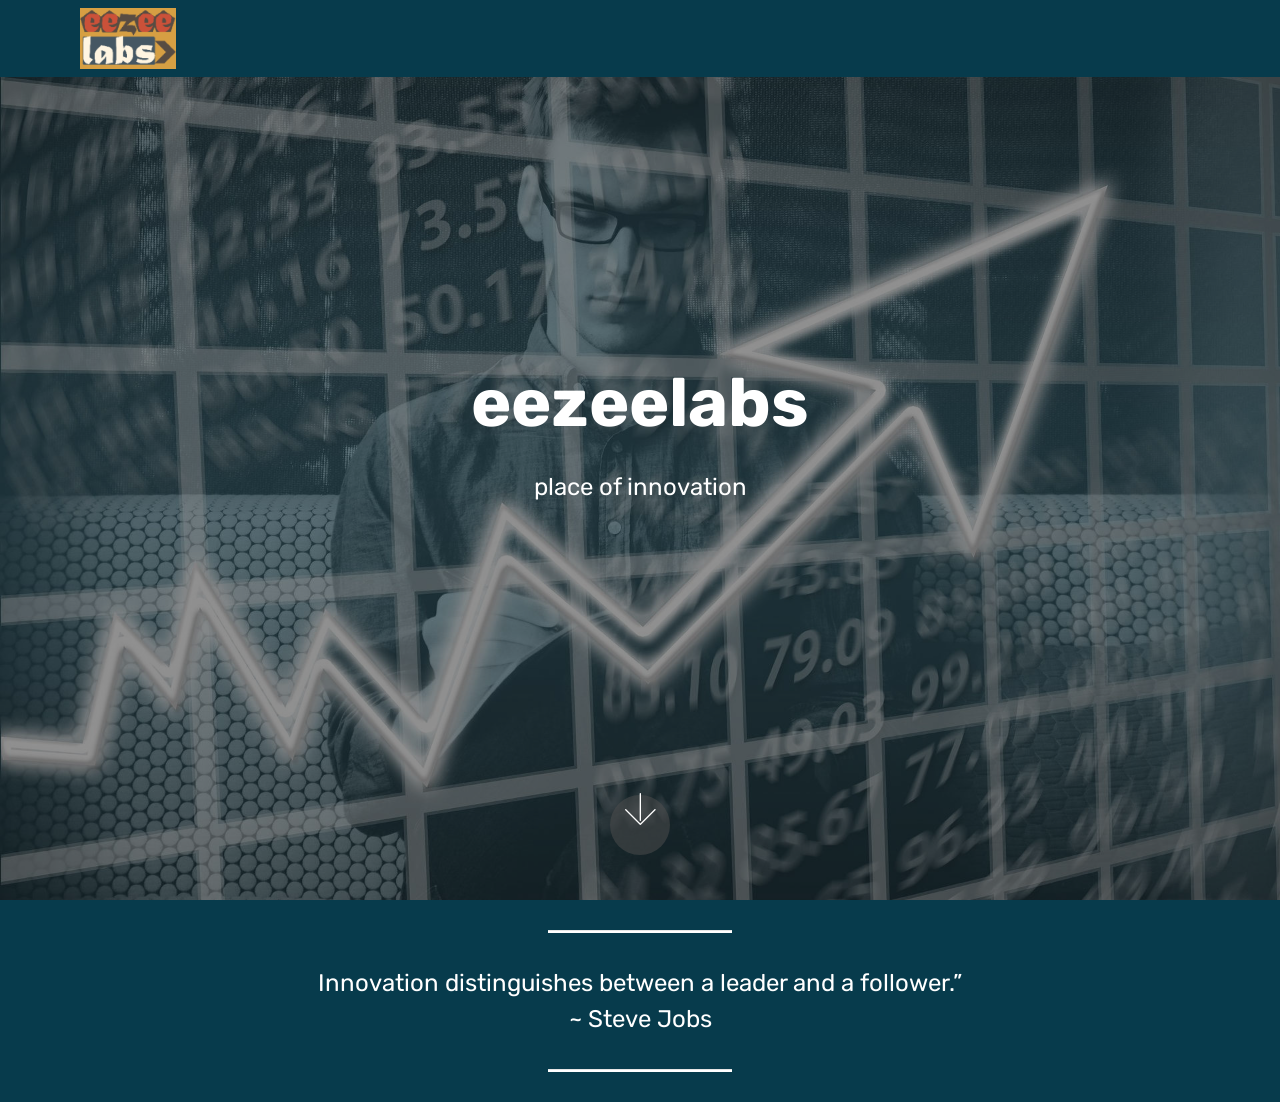
<file: index.html>
<!DOCTYPE html>
<html  >
<head>
  <!-- Site made with Mobirise Website Builder v6.1.12, https://mobirise.com -->
  <meta charset="UTF-8">
  <meta http-equiv="X-UA-Compatible" content="IE=edge">
  <meta name="generator" content="Mobirise v6.1.12, mobirise.com">
  <meta name="viewport" content="width=device-width, initial-scale=1, minimum-scale=1">
  <link rel="shortcut icon" href="assets/images/eezeelabs-square-v2-121x77.png" type="image/x-icon">
  <meta name="description" content="">
  
  
  <title>Home</title>
  <link rel="stylesheet" href="assets/web/assets/mobirise-icons/mobirise-icons.css">
  <link rel="stylesheet" href="assets/bootstrap/css/bootstrap.min.css">
  <link rel="stylesheet" href="assets/bootstrap/css/bootstrap-grid.min.css">
  <link rel="stylesheet" href="assets/bootstrap/css/bootstrap-reboot.min.css">
  <link rel="stylesheet" href="assets/tether/tether.min.css">
  <link rel="stylesheet" href="assets/dropdown/css/style.css">
  <link rel="stylesheet" href="assets/socicon/css/styles.css">
  <link rel="stylesheet" href="assets/theme/css/style.css">
  <link rel="preload" href="https://fonts.googleapis.com/css?family=Rubik:300,400,500,600,700,800,900,300i,400i,500i,600i,700i,800i,900i&display=swap" as="style" onload="this.onload=null;this.rel='stylesheet'">
  <noscript><link rel="stylesheet" href="https://fonts.googleapis.com/css?family=Rubik:300,400,500,600,700,800,900,300i,400i,500i,600i,700i,800i,900i&display=swap"></noscript>
  <link rel="preload" as="style" href="assets/mobirise/css/mbr-additional.css?v=PwOVlj"><link rel="stylesheet" href="assets/mobirise/css/mbr-additional.css?v=PwOVlj" type="text/css">

  
  
  
</head>
<body>
  
  <section class="menu cid-s3xLVtD0gV" once="menu" id="menu2-0">

    

    <nav class="navbar navbar-expand beta-menu navbar-dropdown align-items-center navbar-fixed-top navbar-toggleable-sm">
        <button class="navbar-toggler navbar-toggler-right" type="button" data-toggle="collapse" data-target="#navbarSupportedContent" aria-controls="navbarSupportedContent" aria-expanded="false" aria-label="Toggle navigation">
            <div class="hamburger">
                <span></span>
                <span></span>
                <span></span>
                <span></span>
            </div>
        </button>
        <div class="menu-logo">
            <div class="navbar-brand">
                <span class="navbar-logo">
                    
                        <img src="assets/images/eezeelabs-square-v2-121x77.png" alt="" title="" style="height: 3.8rem;">
                    
                </span>
                
            </div>
        </div>
        <div class="collapse navbar-collapse" id="navbarSupportedContent">
            
            
        </div>
    </nav>
</section>

<section class="header6 cid-s3xM21iIAA mbr-fullscreen mbr-parallax-background" id="header6-1">

    

    <div class="mbr-overlay" style="opacity: 0.5; background-color: rgb(35, 35, 35);">
    </div>

    <div class="container">
        <div class="row justify-content-md-center">
            <div class="mbr-white col-md-10">
                <h1 class="mbr-section-title align-center mbr-bold pb-3 mbr-fonts-style display-1">
                    eezeelabs</h1>
                <p class="mbr-text align-center pb-3 mbr-fonts-style display-5">place of innovation</p>
                
            </div>
        </div>
    </div>

    <div class="mbr-arrow hidden-sm-down" aria-hidden="true">
        <a href="#next">
            <i class="mbri-down mbr-iconfont"></i>
        </a>
    </div>
</section>

<section class="mbr-section article content10 cid-s3yyeljCwm" id="content10-2">
    
     

    <div class="container">
        <div class="inner-container" style="width: 66%;">
            <hr class="line" style="width: 25%;">
            <div class="section-text align-center mbr-white mbr-fonts-style display-5">Innovation distinguishes between a leader and a follower.” <br>~ Steve Jobs</div>
            <hr class="line" style="width: 25%;">
        </div>
    </div>
  
</body>
</html>
</file>
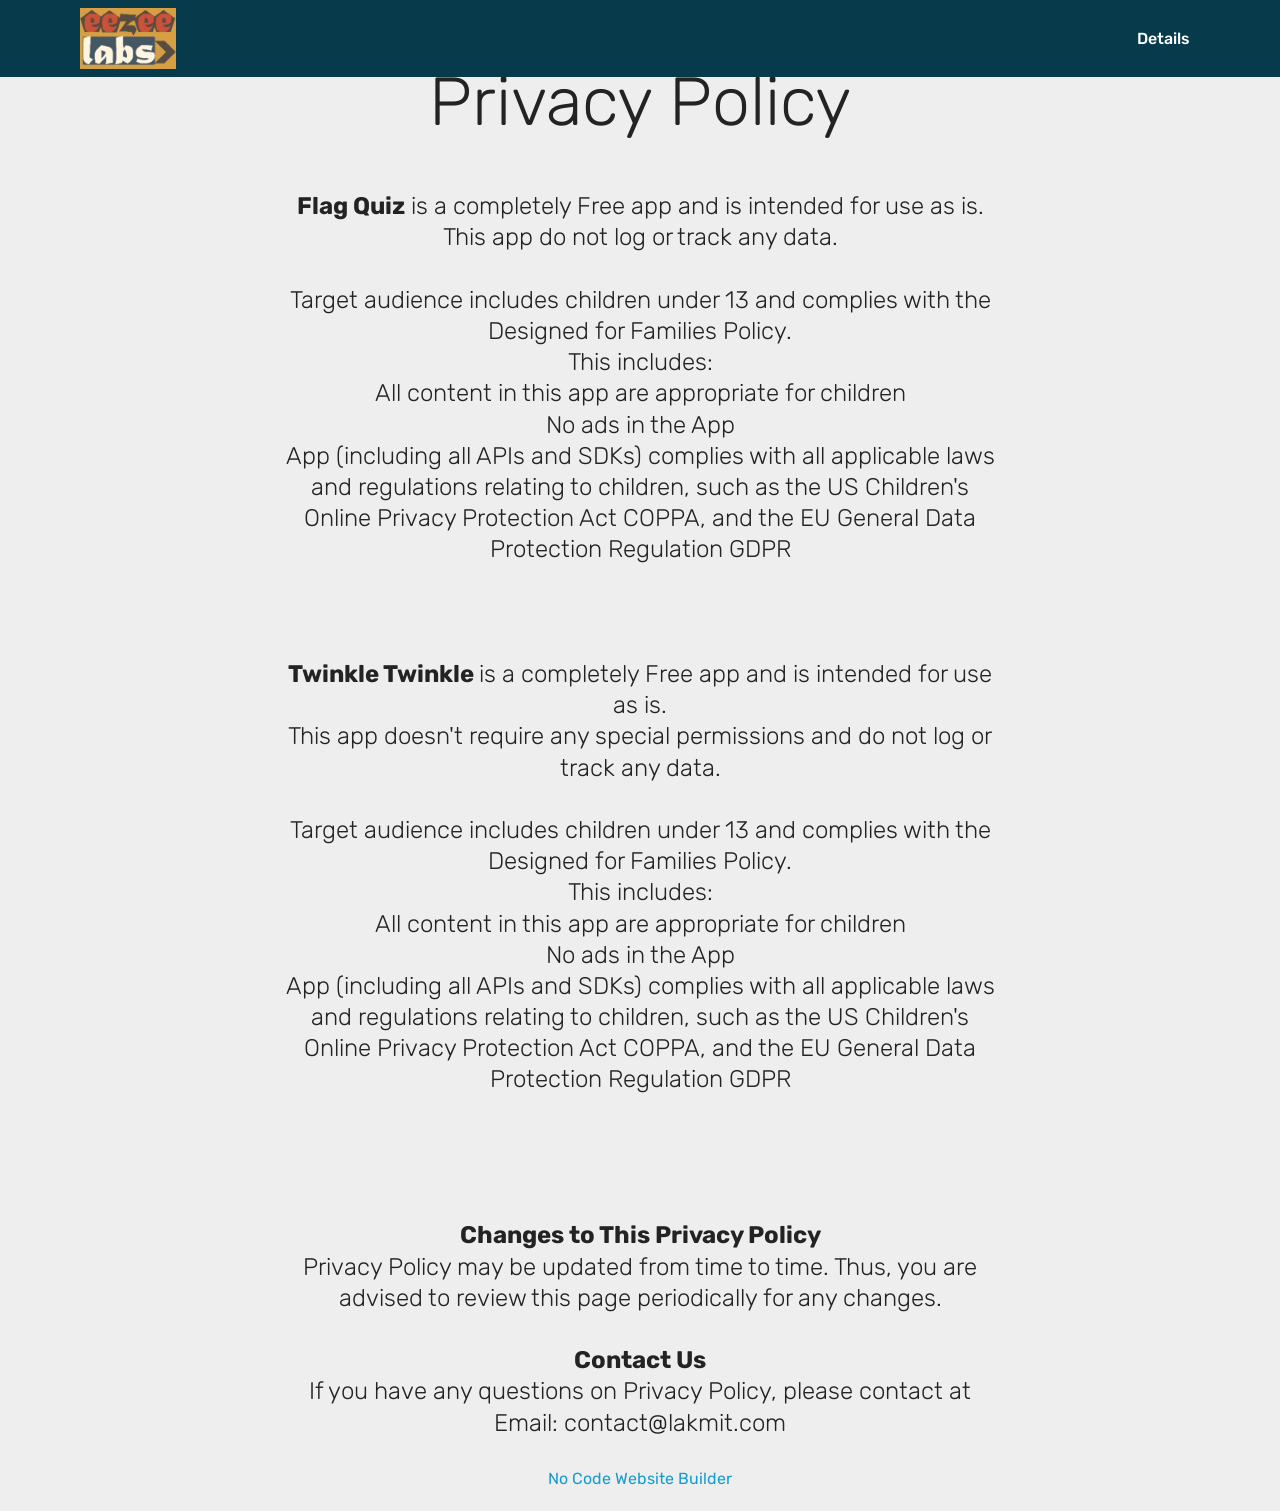
<file: privacypolicy.html>
<!DOCTYPE html>
<html  >
<head>
  <!-- Site made with Mobirise Website Builder v6.1.12, https://mobirise.com -->
  <meta charset="UTF-8">
  <meta http-equiv="X-UA-Compatible" content="IE=edge">
  <meta name="generator" content="Mobirise v6.1.12, mobirise.com">
  <meta name="viewport" content="width=device-width, initial-scale=1, minimum-scale=1">
  <link rel="shortcut icon" href="assets/images/eezeelabs-square-v2-121x77.png" type="image/x-icon">
  <meta name="description" content="">
  
  
  <title>Privacy Policy</title>
  <link rel="stylesheet" href="assets/bootstrap/css/bootstrap.min.css">
  <link rel="stylesheet" href="assets/bootstrap/css/bootstrap-grid.min.css">
  <link rel="stylesheet" href="assets/bootstrap/css/bootstrap-reboot.min.css">
  <link rel="stylesheet" href="assets/tether/tether.min.css">
  <link rel="stylesheet" href="assets/dropdown/css/style.css">
  <link rel="stylesheet" href="assets/socicon/css/styles.css">
  <link rel="stylesheet" href="assets/theme/css/style.css">
  <link rel="preload" href="https://fonts.googleapis.com/css?family=Rubik:300,400,500,600,700,800,900,300i,400i,500i,600i,700i,800i,900i&display=swap" as="style" onload="this.onload=null;this.rel='stylesheet'">
  <noscript><link rel="stylesheet" href="https://fonts.googleapis.com/css?family=Rubik:300,400,500,600,700,800,900,300i,400i,500i,600i,700i,800i,900i&display=swap"></noscript>
  <link rel="preload" as="style" href="assets/mobirise/css/mbr-additional.css?v=xuhWSt"><link rel="stylesheet" href="assets/mobirise/css/mbr-additional.css?v=xuhWSt" type="text/css">

  
  
  
</head>
<body>
  
  <section class="menu cid-s3xLVtD0gV" once="menu" id="menu2-4">

    

    <nav class="navbar navbar-expand beta-menu navbar-dropdown align-items-center navbar-fixed-top navbar-toggleable-sm">
        <button class="navbar-toggler navbar-toggler-right" type="button" data-toggle="collapse" data-target="#navbarSupportedContent" aria-controls="navbarSupportedContent" aria-expanded="false" aria-label="Toggle navigation">
            <div class="hamburger">
                <span></span>
                <span></span>
                <span></span>
                <span></span>
            </div>
        </button>
        <div class="menu-logo">
            <div class="navbar-brand">
                <span class="navbar-logo">
                    
                        <img src="assets/images/eezeelabs-square-v2-121x77.png" alt="" title="" style="height: 3.8rem;">
                    
                </span>
                <span class="navbar-caption-wrap"><a class="navbar-caption text-white display-2" href="index.html#header6-1"></a></span>
            </div>
        </div>
        <div class="collapse navbar-collapse" id="navbarSupportedContent">
            <ul class="navbar-nav nav-dropdown nav-right" data-app-modern-menu="true"><li class="nav-item">
                    <a class="nav-link link text-white text-primary display-4" href="index.html#content10-2">Details</a>
                </li></ul>
            
        </div>
    </nav>
</section>

<section class="mbr-section content4 cid-s3yAOq35ns" id="content4-5">

    

    <div class="container">
        <div class="media-container-row">
            <div class="title col-12 col-md-8">
                <h2 class="align-center pb-3 mbr-fonts-style display-1">
                    <br>Privacy Policy</h2>
                <h3 class="mbr-section-subtitle align-center mbr-light mbr-fonts-style display-5"><div>​</div><div><strong>Flag Quiz</strong> is a completely Free app and is intended for use as is.</div><div>This app do not log or track any data.</div><div>​</div><div>Target audience includes children under 13 and complies with the Designed for Families Policy.</div><div>This includes:</div><div>All content in this app are appropriate for children</div><div>No ads in the App</div><div>App (including all APIs and SDKs) complies with all applicable laws and regulations relating to children, such as the US Children's Online Privacy Protection Act COPPA, and the EU General Data Protection Regulation GDPR</div><div>​<span style="font-size: 1.5rem;">​</span></div><div>​</div><div>​</div><div><strong>Twinkle Twinkle </strong>is a completely Free app and is intended for use as is.</div><div>This app doesn't require any special permissions and do not log or track any data.</div><div>​</div><div>Target audience includes children under 13 and complies with the Designed for Families Policy.</div><div>This includes:</div><div>All content in this app are appropriate for children</div><div>No ads in the App</div><div>App (including all APIs and SDKs) complies with all applicable laws and regulations relating to children, such as the US Children's Online Privacy Protection Act COPPA, and the EU General Data Protection Regulation GDPR</div><div>​</div><div>​</div><div>​</div><div>​</div><div><strong>Changes to This Privacy Policy</strong></div><div>Privacy Policy may be updated from time to time. Thus, you are advised to review this page periodically for any changes.</div><div>​</div><div><strong>Contact Us</strong></div><div>If you have any questions on Privacy Policy, please contact at Email: contact@lakmit.com</div></h3>
                
            </div>
        </div>
    </div>
</section><section class="display-7" style="padding: 0;align-items: center;justify-content: center;flex-wrap: wrap;    align-content: center;display: flex;position: relative;height: 4rem;"><a href="https://mobiri.se/262153" style="flex: 1 1;height: 4rem;position: absolute;width: 100%;z-index: 1;"><img alt="" style="height: 4rem;" src="[data-uri]"></a><p style="margin: 0;text-align: center;" class="display-7">&#8204;</p><a style="z-index:1" href="https://mobirise.com/builder/no-code-website-builder.html">No Code Website Builder</a></section><script src="assets/popper/popper.min.js"></script>  <script src="assets/web/assets/jquery/jquery.min.js"></script>  <script src="assets/bootstrap/js/bootstrap.min.js"></script>  <script src="assets/tether/tether.min.js"></script>  <script src="assets/smoothscroll/smooth-scroll.js"></script>  <script src="assets/dropdown/js/nav-dropdown.js"></script>  <script src="assets/dropdown/js/navbar-dropdown.js"></script>  <script src="assets/touchswipe/jquery.touch-swipe.min.js"></script>  <script src="assets/theme/js/script.js"></script>  
  
  
</body>
</html>
</file>
<file: assets/web/assets/mobirise-icons/mobirise-icons.css>
@font-face {
  font-family: 'MobiriseIcons';
  src:  url('mobirise-icons.eot?spat4u');
  src:  url('mobirise-icons.eot?spat4u#iefix') format('embedded-opentype'),
    url('mobirise-icons.woff2?spat4u') format('woff2'),
    url('mobirise-icons.woff?spat4u') format('woff'),
    url('mobirise-icons.ttf?spat4u') format('truetype'),
    url('mobirise-icons.svg?spat4u#MobiriseIcons') format('svg');
  font-weight: normal;
  font-style: normal;
  font-display: swap;
}

[class^="mbri-"], [class*=" mbri-"] {
  /* use !important to prevent issues with browser extensions that change fonts */
  font-family: MobiriseIcons !important;
  speak: none;
  font-style: normal;
  font-weight: normal;
  font-variant: normal;
  text-transform: none;
  line-height: 1;

  /* Better Font Rendering =========== */
  -webkit-font-smoothing: antialiased;
  -moz-osx-font-smoothing: grayscale;
}

.mbri-add-submenu:before {
  content: "\e900";
}
.mbri-alert:before {
  content: "\e901";
}
.mbri-align-center:before {
  content: "\e902";
}
.mbri-align-justify:before {
  content: "\e903";
}
.mbri-align-left:before {
  content: "\e904";
}
.mbri-align-right:before {
  content: "\e905";
}
.mbri-android:before {
  content: "\e906";
}
.mbri-apple:before {
  content: "\e907";
}
.mbri-arrow-down:before {
  content: "\e908";
}
.mbri-arrow-next:before {
  content: "\e909";
}
.mbri-arrow-prev:before {
  content: "\e90a";
}
.mbri-arrow-up:before {
  content: "\e90b";
}
.mbri-bold:before {
  content: "\e90c";
}
.mbri-bookmark:before {
  content: "\e90d";
}
.mbri-bootstrap:before {
  content: "\e90e";
}
.mbri-briefcase:before {
  content: "\e90f";
}
.mbri-browse:before {
  content: "\e910";
}
.mbri-bulleted-list:before {
  content: "\e911";
}
.mbri-calendar:before {
  content: "\e912";
}
.mbri-camera:before {
  content: "\e913";
}
.mbri-cart-add:before {
  content: "\e914";
}
.mbri-cart-full:before {
  content: "\e915";
}
.mbri-cash:before {
  content: "\e916";
}
.mbri-change-style:before {
  content: "\e917";
}
.mbri-chat:before {
  content: "\e918";
}
.mbri-clock:before {
  content: "\e919";
}
.mbri-close:before {
  content: "\e91a";
}
.mbri-cloud:before {
  content: "\e91b";
}
.mbri-code:before {
  content: "\e91c";
}
.mbri-contact-form:before {
  content: "\e91d";
}
.mbri-credit-card:before {
  content: "\e91e";
}
.mbri-cursor-click:before {
  content: "\e91f";
}
.mbri-cust-feedback:before {
  content: "\e920";
}
.mbri-database:before {
  content: "\e921";
}
.mbri-delivery:before {
  content: "\e922";
}
.mbri-desktop:before {
  content: "\e923";
}
.mbri-devices:before {
  content: "\e924";
}
.mbri-down:before {
  content: "\e925";
}
.mbri-download:before {
  content: "\e989";
}
.mbri-drag-n-drop:before {
  content: "\e927";
}
.mbri-drag-n-drop2:before {
  content: "\e928";
}
.mbri-edit:before {
  content: "\e929";
}
.mbri-edit2:before {
  content: "\e92a";
}
.mbri-error:before {
  content: "\e92b";
}
.mbri-extension:before {
  content: "\e92c";
}
.mbri-features:before {
  content: "\e92d";
}
.mbri-file:before {
  content: "\e92e";
}
.mbri-flag:before {
  content: "\e92f";
}
.mbri-folder:before {
  content: "\e930";
}
.mbri-gift:before {
  content: "\e931";
}
.mbri-github:before {
  content: "\e932";
}
.mbri-globe:before {
  content: "\e933";
}
.mbri-globe-2:before {
  content: "\e934";
}
.mbri-growing-chart:before {
  content: "\e935";
}
.mbri-hearth:before {
  content: "\e936";
}
.mbri-help:before {
  content: "\e937";
}
.mbri-home:before {
  content: "\e938";
}
.mbri-hot-cup:before {
  content: "\e939";
}
.mbri-idea:before {
  content: "\e93a";
}
.mbri-image-gallery:before {
  content: "\e93b";
}
.mbri-image-slider:before {
  content: "\e93c";
}
.mbri-info:before {
  content: "\e93d";
}
.mbri-italic:before {
  content: "\e93e";
}
.mbri-key:before {
  content: "\e93f";
}
.mbri-laptop:before {
  content: "\e940";
}
.mbri-layers:before {
  content: "\e941";
}
.mbri-left-right:before {
  content: "\e942";
}
.mbri-left:before {
  content: "\e943";
}
.mbri-letter:before {
  content: "\e944";
}
.mbri-like:before {
  content: "\e945";
}
.mbri-link:before {
  content: "\e946";
}
.mbri-lock:before {
  content: "\e947";
}
.mbri-login:before {
  content: "\e948";
}
.mbri-logout:before {
  content: "\e949";
}
.mbri-magic-stick:before {
  content: "\e94a";
}
.mbri-map-pin:before {
  content: "\e94b";
}
.mbri-menu:before {
  content: "\e94c";
}
.mbri-mobile:before {
  content: "\e94d";
}
.mbri-mobile2:before {
  content: "\e94e";
}
.mbri-mobirise:before {
  content: "\e94f";
}
.mbri-more-horizontal:before {
  content: "\e950";
}
.mbri-more-vertical:before {
  content: "\e951";
}
.mbri-music:before {
  content: "\e952";
}
.mbri-new-file:before {
  content: "\e953";
}
.mbri-numbered-list:before {
  content: "\e954";
}
.mbri-opened-folder:before {
  content: "\e955";
}
.mbri-pages:before {
  content: "\e956";
}
.mbri-paper-plane:before {
  content: "\e957";
}
.mbri-paperclip:before {
  content: "\e958";
}
.mbri-photo:before {
  content: "\e959";
}
.mbri-photos:before {
  content: "\e95a";
}
.mbri-pin:before {
  content: "\e95b";
}
.mbri-play:before {
  content: "\e95c";
}
.mbri-plus:before {
  content: "\e95d";
}
.mbri-preview:before {
  content: "\e95e";
}
.mbri-print:before {
  content: "\e95f";
}
.mbri-protect:before {
  content: "\e960";
}
.mbri-question:before {
  content: "\e961";
}
.mbri-quote-left:before {
  content: "\e962";
}
.mbri-quote-right:before {
  content: "\e963";
}
.mbri-refresh:before {
  content: "\e964";
}
.mbri-responsive:before {
  content: "\e965";
}
.mbri-right:before {
  content: "\e966";
}
.mbri-rocket:before {
  content: "\e967";
}
.mbri-sad-face:before {
  content: "\e968";
}
.mbri-sale:before {
  content: "\e969";
}
.mbri-save:before {
  content: "\e96a";
}
.mbri-search:before {
  content: "\e96b";
}
.mbri-setting:before {
  content: "\e96c";
}
.mbri-setting2:before {
  content: "\e96d";
}
.mbri-setting3:before {
  content: "\e96e";
}
.mbri-share:before {
  content: "\e96f";
}
.mbri-shopping-bag:before {
  content: "\e970";
}
.mbri-shopping-basket:before {
  content: "\e971";
}
.mbri-shopping-cart:before {
  content: "\e972";
}
.mbri-sites:before {
  content: "\e973";
}
.mbri-smile-face:before {
  content: "\e974";
}
.mbri-speed:before {
  content: "\e975";
}
.mbri-star:before {
  content: "\e976";
}
.mbri-success:before {
  content: "\e977";
}
.mbri-sun:before {
  content: "\e978";
}
.mbri-sun2:before {
  content: "\e979";
}
.mbri-tablet:before {
  content: "\e97a";
}
.mbri-tablet-vertical:before {
  content: "\e97b";
}
.mbri-target:before {
  content: "\e97c";
}
.mbri-timer:before {
  content: "\e97d";
}
.mbri-to-ftp:before {
  content: "\e97e";
}
.mbri-to-local-drive:before {
  content: "\e97f";
}
.mbri-touch-swipe:before {
  content: "\e980";
}
.mbri-touch:before {
  content: "\e981";
}
.mbri-trash:before {
  content: "\e982";
}
.mbri-underline:before {
  content: "\e983";
}
.mbri-unlink:before {
  content: "\e984";
}
.mbri-unlock:before {
  content: "\e985";
}
.mbri-up-down:before {
  content: "\e986";
}
.mbri-up:before {
  content: "\e987";
}
.mbri-update:before {
  content: "\e988";
}
.mbri-upload:before {
 content: "\e926"; 
}
.mbri-user:before {
  content: "\e98a";
}
.mbri-user2:before {
  content: "\e98b";
}
.mbri-users:before {
  content: "\e98c";
}
.mbri-video:before {
  content: "\e98d";
}
.mbri-video-play:before {
  content: "\e98e";
}
.mbri-watch:before {
  content: "\e98f";
}
.mbri-website-theme:before {
  content: "\e990";
}
.mbri-wifi:before {
  content: "\e991";
}
.mbri-windows:before {
  content: "\e992";
}
.mbri-zoom-out:before {
  content: "\e993";
}
.mbri-redo:before {
  content: "\e994";
}
.mbri-undo:before {
  content: "\e995";
}
</file>
<file: assets/dropdown/css/style.css>
.navbar-dropdown {
  left: 0;
  padding: 0;
  position: absolute;
  right: 0;
  top: 0;
  transition: all 0.45s ease;
  z-index: 1030;
  background: #282828; }
  .navbar-dropdown .navbar-logo {
    margin-right: 0.8rem;
    transition: margin 0.3s ease-in-out;
    vertical-align: middle; }
    .navbar-dropdown .navbar-logo img {
      height: 3.125rem;
      transition: all 0.3s ease-in-out; }
    .navbar-dropdown .navbar-logo.mbr-iconfont {
      font-size: 3.125rem;
      line-height: 3.125rem; }
  .navbar-dropdown .navbar-caption {
    font-weight: 700;
    white-space: normal;
    vertical-align: -4px;
    line-height: 3.125rem !important; }
    .navbar-dropdown .navbar-caption, .navbar-dropdown .navbar-caption:hover {
      color: inherit;
      text-decoration: none; }
  .navbar-dropdown .mbr-iconfont + .navbar-caption {
    vertical-align: -1px; }
  .navbar-dropdown.navbar-fixed-top {
    position: fixed; }
  .navbar-dropdown .navbar-brand span {
    vertical-align: -4px; }
  .navbar-dropdown.bg-color.transparent {
    background: none; }
  .navbar-dropdown.navbar-short .navbar-brand {
    padding: 0.625rem 0; }
    .navbar-dropdown.navbar-short .navbar-brand span {
      vertical-align: -1px; }
  .navbar-dropdown.navbar-short .navbar-caption {
    line-height: 2.375rem !important;
    vertical-align: -2px; }
  .navbar-dropdown.navbar-short .navbar-logo {
    margin-right: 0.5rem; }
    .navbar-dropdown.navbar-short .navbar-logo img {
      height: 2.375rem; }
    .navbar-dropdown.navbar-short .navbar-logo.mbr-iconfont {
      font-size: 2.375rem;
      line-height: 2.375rem; }
  .navbar-dropdown.navbar-short .mbr-table-cell {
    height: 3.625rem; }
  .navbar-dropdown .navbar-close {
    left: 0.6875rem;
    position: fixed;
    top: 0.75rem;
    z-index: 1000; }
  .navbar-dropdown .hamburger-icon {
    content: "";
    display: inline-block;
    vertical-align: middle;
    width: 16px;
    -webkit-box-shadow: 0 -6px 0 1px #282828,0 0 0 1px #282828,0 6px 0 1px #282828;
    -moz-box-shadow: 0 -6px 0 1px #282828,0 0 0 1px #282828,0 6px 0 1px #282828;
    box-shadow: 0 -6px 0 1px #282828,0 0 0 1px #282828,0 6px 0 1px #282828; }

.dropdown-menu .dropdown-toggle[data-toggle="dropdown-submenu"]::after {
  border-bottom: 0.35em solid transparent;
  border-left: 0.35em solid;
  border-right: 0;
  border-top: 0.35em solid transparent;
  margin-left: 0.3rem; }

.dropdown-menu .dropdown-item:focus {
  outline: 0; }

.nav-dropdown {
  font-size: 0.75rem;
  font-weight: 500;
  height: auto !important; }
  .nav-dropdown .nav-btn {
    padding-left: 1rem; }
  .nav-dropdown .link {
    margin: .667em 1.667em;
    font-weight: 500;
    padding: 0;
    transition: color .2s ease-in-out; }
    .nav-dropdown .link.dropdown-toggle {
      margin-right: 2.583em; }
      .nav-dropdown .link.dropdown-toggle::after {
        margin-left: .25rem;
        border-top: 0.35em solid;
        border-right: 0.35em solid transparent;
        border-left: 0.35em solid transparent;
        border-bottom: 0; }
      .nav-dropdown .link.dropdown-toggle[aria-expanded="true"] {
        margin: 0;
        padding: 0.667em 3.263em  0.667em 1.667em; }
  .nav-dropdown .link::after,
  .nav-dropdown .dropdown-item::after {
    color: inherit; }
  .nav-dropdown .btn {
    font-size: 0.75rem;
    font-weight: 700;
    letter-spacing: 0;
    margin-bottom: 0;
    padding-left: 1.25rem;
    padding-right: 1.25rem; }
  .nav-dropdown .dropdown-menu {
    border-radius: 0;
    border: 0;
    left: 0;
    margin: 0;
    padding-bottom: 1.25rem;
    padding-top: 1.25rem;
    position: relative; }
  .nav-dropdown .dropdown-submenu {
    margin-left: 0.125rem;
    top: 0; }
  .nav-dropdown .dropdown-item {
    font-weight: 500;
    line-height: 2;
    padding: 0.3846em 4.615em 0.3846em 1.5385em;
    position: relative;
    transition: color .2s ease-in-out, background-color .2s ease-in-out; }
    .nav-dropdown .dropdown-item::after {
      margin-top: -0.3077em;
      position: absolute;
      right: 1.1538em;
      top: 50%; }
    .nav-dropdown .dropdown-item:focus, .nav-dropdown .dropdown-item:hover {
      background: none; }

@media (max-width: 767px) {
  .nav-dropdown.navbar-toggleable-sm {
    bottom: 0;
    display: none;
    left: 0;
    overflow-x: hidden;
    position: fixed;
    top: 0;
    transform: translateX(-100%);
    -ms-transform: translateX(-100%);
    -webkit-transform: translateX(-100%);
    width: 18.75rem;
    z-index: 999; } }
.nav-dropdown.navbar-toggleable-xl {
  bottom: 0;
  display: none;
  left: 0;
  overflow-x: hidden;
  position: fixed;
  top: 0;
  transform: translateX(-100%);
  -ms-transform: translateX(-100%);
  -webkit-transform: translateX(-100%);
  width: 18.75rem;
  z-index: 999; }

.nav-dropdown-sm {
  display: block !important;
  overflow-x: hidden;
  overflow: auto;
  padding-top: 3.875rem; }
  .nav-dropdown-sm::after {
    content: "";
    display: block;
    height: 3rem;
    width: 100%; }
  .nav-dropdown-sm.collapse.in ~ .navbar-close {
    display: block !important; }
  .nav-dropdown-sm.collapsing, .nav-dropdown-sm.collapse.in {
    transform: translateX(0);
    -ms-transform: translateX(0);
    -webkit-transform: translateX(0);
    transition: all 0.25s ease-out;
    -webkit-transition: all 0.25s ease-out;
    background: #282828; }
  .nav-dropdown-sm.collapsing[aria-expanded="false"] {
    transform: translateX(-100%);
    -ms-transform: translateX(-100%);
    -webkit-transform: translateX(-100%); }
  .nav-dropdown-sm .nav-item {
    display: block;
    margin-left: 0 !important;
    padding-left: 0; }
  .nav-dropdown-sm .link,
  .nav-dropdown-sm .dropdown-item {
    border-top: 1px dotted rgba(255, 255, 255, 0.1);
    font-size: 0.8125rem;
    line-height: 1.6;
    margin: 0 !important;
    padding: 0.875rem 2.4rem 0.875rem 1.5625rem !important;
    position: relative;
    white-space: normal; }
    .nav-dropdown-sm .link:focus, .nav-dropdown-sm .link:hover,
    .nav-dropdown-sm .dropdown-item:focus,
    .nav-dropdown-sm .dropdown-item:hover {
      background: rgba(0, 0, 0, 0.2) !important;
      color: #c0a375; }
  .nav-dropdown-sm .nav-btn {
    position: relative;
    padding: 1.5625rem 1.5625rem 0 1.5625rem; }
    .nav-dropdown-sm .nav-btn::before {
      border-top: 1px dotted rgba(255, 255, 255, 0.1);
      content: "";
      left: 0;
      position: absolute;
      top: 0;
      width: 100%; }
    .nav-dropdown-sm .nav-btn + .nav-btn {
      padding-top: 0.625rem; }
      .nav-dropdown-sm .nav-btn + .nav-btn::before {
        display: none; }
  .nav-dropdown-sm .btn {
    padding: 0.625rem 0; }
  .nav-dropdown-sm .dropdown-toggle[data-toggle="dropdown-submenu"]::after {
    margin-left: .25rem;
    border-top: 0.35em solid;
    border-right: 0.35em solid transparent;
    border-left: 0.35em solid transparent;
    border-bottom: 0; }
  .nav-dropdown-sm .dropdown-toggle[data-toggle="dropdown-submenu"][aria-expanded="true"]::after {
    border-top: 0;
    border-right: 0.35em solid transparent;
    border-left: 0.35em solid transparent;
    border-bottom: 0.35em solid; }
  .nav-dropdown-sm .dropdown-menu {
    margin: 0;
    padding: 0;
    position: relative;
    top: 0;
    left: 0;
    width: 100%;
    border: 0;
    float: none;
    border-radius: 0;
    background: none; }
  .nav-dropdown-sm .dropdown-submenu {
    left: 100%;
    margin-left: 0.125rem;
    margin-top: -1.25rem;
    top: 0; }

.navbar-toggleable-sm .nav-dropdown .dropdown-menu {
  position: absolute; }

.navbar-toggleable-sm .nav-dropdown .dropdown-submenu {
  left: 100%;
  margin-left: 0.125rem;
  margin-top: -1.25rem;
  top: 0; }

.navbar-toggleable-sm.opened .nav-dropdown .dropdown-menu {
  position: relative; }

.navbar-toggleable-sm.opened .nav-dropdown .dropdown-submenu {
  left: 0;
  margin-left: 00rem;
  margin-top: 0rem;
  top: 0; }

.is-builder .nav-dropdown.collapsing {
  transition: none !important; }

/*# sourceMappingURL=style.css.map */
</file>
<file: assets/socicon/css/styles.css>
@charset "UTF-8";

@font-face {
  font-family: 'Socicon';
  src:  url('../fonts/socicon.eot');
  src:  url('../fonts/socicon.eot?#iefix') format('embedded-opentype'),
    url('../fonts/socicon.woff2') format('woff2'),
    url('../fonts/socicon.ttf') format('truetype'),
    url('../fonts/socicon.woff') format('woff'),
    url('../fonts/socicon.svg#socicon') format('svg');
  font-weight: normal;
  font-style: normal;
}

[data-icon]:before {
  font-family: "socicon" !important;
  content: attr(data-icon);
  font-style: normal !important;
  font-weight: normal !important;
  font-variant: normal !important;
  text-transform: none !important;
  speak: none;
  line-height: 1;
  -webkit-font-smoothing: antialiased;
  -moz-osx-font-smoothing: grayscale;
}

[class^="socicon-"], [class*=" socicon-"] {
  /* use !important to prevent issues with browser extensions that change fonts */
  font-family: 'Socicon' !important;
  speak: none;
  font-style: normal;
  font-weight: normal;
  font-variant: normal;
  text-transform: none;
  line-height: 1;

  /* Better Font Rendering =========== */
  -webkit-font-smoothing: antialiased;
  -moz-osx-font-smoothing: grayscale;
}

.socicon-eitaa:before {
  content: "\e97c";
}
.socicon-soroush:before {
  content: "\e97d";
}
.socicon-bale:before {
  content: "\e97e";
}
.socicon-zazzle:before {
  content: "\e97b";
}
.socicon-society6:before {
  content: "\e97a";
}
.socicon-redbubble:before {
  content: "\e979";
}
.socicon-avvo:before {
  content: "\e978";
}
.socicon-stitcher:before {
  content: "\e977";
}
.socicon-googlehangouts:before {
  content: "\e974";
}
.socicon-dlive:before {
  content: "\e975";
}
.socicon-vsco:before {
  content: "\e976";
}
.socicon-flipboard:before {
  content: "\e973";
}
.socicon-ubuntu:before {
  content: "\e958";
}
.socicon-artstation:before {
  content: "\e959";
}
.socicon-invision:before {
  content: "\e95a";
}
.socicon-torial:before {
  content: "\e95b";
}
.socicon-collectorz:before {
  content: "\e95c";
}
.socicon-seenthis:before {
  content: "\e95d";
}
.socicon-googleplaymusic:before {
  content: "\e95e";
}
.socicon-debian:before {
  content: "\e95f";
}
.socicon-filmfreeway:before {
  content: "\e960";
}
.socicon-gnome:before {
  content: "\e961";
}
.socicon-itchio:before {
  content: "\e962";
}
.socicon-jamendo:before {
  content: "\e963";
}
.socicon-mix:before {
  content: "\e964";
}
.socicon-sharepoint:before {
  content: "\e965";
}
.socicon-tinder:before {
  content: "\e966";
}
.socicon-windguru:before {
  content: "\e967";
}
.socicon-cdbaby:before {
  content: "\e968";
}
.socicon-elementaryos:before {
  content: "\e969";
}
.socicon-stage32:before {
  content: "\e96a";
}
.socicon-tiktok:before {
  content: "\e96b";
}
.socicon-gitter:before {
  content: "\e96c";
}
.socicon-letterboxd:before {
  content: "\e96d";
}
.socicon-threema:before {
  content: "\e96e";
}
.socicon-splice:before {
  content: "\e96f";
}
.socicon-metapop:before {
  content: "\e970";
}
.socicon-naver:before {
  content: "\e971";
}
.socicon-remote:before {
  content: "\e972";
}
.socicon-internet:before {
  content: "\e957";
}
.socicon-moddb:before {
  content: "\e94b";
}
.socicon-indiedb:before {
  content: "\e94c";
}
.socicon-traxsource:before {
  content: "\e94d";
}
.socicon-gamefor:before {
  content: "\e94e";
}
.socicon-pixiv:before {
  content: "\e94f";
}
.socicon-myanimelist:before {
  content: "\e950";
}
.socicon-blackberry:before {
  content: "\e951";
}
.socicon-wickr:before {
  content: "\e952";
}
.socicon-spip:before {
  content: "\e953";
}
.socicon-napster:before {
  content: "\e954";
}
.socicon-beatport:before {
  content: "\e955";
}
.socicon-hackerone:before {
  content: "\e956";
}
.socicon-hackernews:before {
  content: "\e946";
}
.socicon-smashwords:before {
  content: "\e947";
}
.socicon-kobo:before {
  content: "\e948";
}
.socicon-bookbub:before {
  content: "\e949";
}
.socicon-mailru:before {
  content: "\e94a";
}
.socicon-gitlab:before {
  content: "\e945";
}
.socicon-instructables:before {
  content: "\e944";
}
.socicon-portfolio:before {
  content: "\e943";
}
.socicon-codered:before {
  content: "\e940";
}
.socicon-origin:before {
  content: "\e941";
}
.socicon-nextdoor:before {
  content: "\e942";
}
.socicon-udemy:before {
  content: "\e93f";
}
.socicon-livemaster:before {
  content: "\e93e";
}
.socicon-crunchbase:before {
  content: "\e93b";
}
.socicon-homefy:before {
  content: "\e93c";
}
.socicon-calendly:before {
  content: "\e93d";
}
.socicon-realtor:before {
  content: "\e90f";
}
.socicon-tidal:before {
  content: "\e910";
}
.socicon-qobuz:before {
  content: "\e911";
}
.socicon-natgeo:before {
  content: "\e912";
}
.socicon-mastodon:before {
  content: "\e913";
}
.socicon-unsplash:before {
  content: "\e914";
}
.socicon-homeadvisor:before {
  content: "\e915";
}
.socicon-angieslist:before {
  content: "\e916";
}
.socicon-codepen:before {
  content: "\e917";
}
.socicon-slack:before {
  content: "\e918";
}
.socicon-openaigym:before {
  content: "\e919";
}
.socicon-logmein:before {
  content: "\e91a";
}
.socicon-fiverr:before {
  content: "\e91b";
}
.socicon-gotomeeting:before {
  content: "\e91c";
}
.socicon-aliexpress:before {
  content: "\e91d";
}
.socicon-guru:before {
  content: "\e91e";
}
.socicon-appstore:before {
  content: "\e91f";
}
.socicon-homes:before {
  content: "\e920";
}
.socicon-zoom:before {
  content: "\e921";
}
.socicon-alibaba:before {
  content: "\e922";
}
.socicon-craigslist:before {
  content: "\e923";
}
.socicon-wix:before {
  content: "\e924";
}
.socicon-redfin:before {
  content: "\e925";
}
.socicon-googlecalendar:before {
  content: "\e926";
}
.socicon-shopify:before {
  content: "\e927";
}
.socicon-freelancer:before {
  content: "\e928";
}
.socicon-seedrs:before {
  content: "\e929";
}
.socicon-bing:before {
  content: "\e92a";
}
.socicon-doodle:before {
  content: "\e92b";
}
.socicon-bonanza:before {
  content: "\e92c";
}
.socicon-squarespace:before {
  content: "\e92d";
}
.socicon-toptal:before {
  content: "\e92e";
}
.socicon-gust:before {
  content: "\e92f";
}
.socicon-ask:before {
  content: "\e930";
}
.socicon-trulia:before {
  content: "\e931";
}
.socicon-loomly:before {
  content: "\e932";
}
.socicon-ghost:before {
  content: "\e933";
}
.socicon-upwork:before {
  content: "\e934";
}
.socicon-fundable:before {
  content: "\e935";
}
.socicon-booking:before {
  content: "\e936";
}
.socicon-googlemaps:before {
  content: "\e937";
}
.socicon-zillow:before {
  content: "\e938";
}
.socicon-niconico:before {
  content: "\e939";
}
.socicon-toneden:before {
  content: "\e93a";
}
.socicon-augment:before {
  content: "\e908";
}
.socicon-bitbucket:before {
  content: "\e909";
}
.socicon-fyuse:before {
  content: "\e90a";
}
.socicon-yt-gaming:before {
  content: "\e90b";
}
.socicon-sketchfab:before {
  content: "\e90c";
}
.socicon-mobcrush:before {
  content: "\e90d";
}
.socicon-microsoft:before {
  content: "\e90e";
}
.socicon-pandora:before {
  content: "\e907";
}
.socicon-messenger:before {
  content: "\e906";
}
.socicon-gamewisp:before {
  content: "\e905";
}
.socicon-bloglovin:before {
  content: "\e904";
}
.socicon-tunein:before {
  content: "\e903";
}
.socicon-gamejolt:before {
  content: "\e901";
}
.socicon-trello:before {
  content: "\e902";
}
.socicon-spreadshirt:before {
  content: "\e900";
}
.socicon-500px:before {
  content: "\e000";
}
.socicon-8tracks:before {
  content: "\e001";
}
.socicon-airbnb:before {
  content: "\e002";
}
.socicon-alliance:before {
  content: "\e003";
}
.socicon-amazon:before {
  content: "\e004";
}
.socicon-amplement:before {
  content: "\e005";
}
.socicon-android:before {
  content: "\e006";
}
.socicon-angellist:before {
  content: "\e007";
}
.socicon-apple:before {
  content: "\e008";
}
.socicon-appnet:before {
  content: "\e009";
}
.socicon-baidu:before {
  content: "\e00a";
}
.socicon-bandcamp:before {
  content: "\e00b";
}
.socicon-battlenet:before {
  content: "\e00c";
}
.socicon-mixer:before {
  content: "\e00d";
}
.socicon-bebee:before {
  content: "\e00e";
}
.socicon-bebo:before {
  content: "\e00f";
}
.socicon-behance:before {
  content: "\e010";
}
.socicon-blizzard:before {
  content: "\e011";
}
.socicon-blogger:before {
  content: "\e012";
}
.socicon-buffer:before {
  content: "\e013";
}
.socicon-chrome:before {
  content: "\e014";
}
.socicon-coderwall:before {
  content: "\e015";
}
.socicon-curse:before {
  content: "\e016";
}
.socicon-dailymotion:before {
  content: "\e017";
}
.socicon-deezer:before {
  content: "\e018";
}
.socicon-delicious:before {
  content: "\e019";
}
.socicon-deviantart:before {
  content: "\e01a";
}
.socicon-diablo:before {
  content: "\e01b";
}
.socicon-digg:before {
  content: "\e01c";
}
.socicon-discord:before {
  content: "\e01d";
}
.socicon-disqus:before {
  content: "\e01e";
}
.socicon-douban:before {
  content: "\e01f";
}
.socicon-draugiem:before {
  content: "\e020";
}
.socicon-dribbble:before {
  content: "\e021";
}
.socicon-drupal:before {
  content: "\e022";
}
.socicon-ebay:before {
  content: "\e023";
}
.socicon-ello:before {
  content: "\e024";
}
.socicon-endomodo:before {
  content: "\e025";
}
.socicon-envato:before {
  content: "\e026";
}
.socicon-etsy:before {
  content: "\e027";
}
.socicon-facebook:before {
  content: "\e028";
}
.socicon-feedburner:before {
  content: "\e029";
}
.socicon-filmweb:before {
  content: "\e02a";
}
.socicon-firefox:before {
  content: "\e02b";
}
.socicon-flattr:before {
  content: "\e02c";
}
.socicon-flickr:before {
  content: "\e02d";
}
.socicon-formulr:before {
  content: "\e02e";
}
.socicon-forrst:before {
  content: "\e02f";
}
.socicon-foursquare:before {
  content: "\e030";
}
.socicon-friendfeed:before {
  content: "\e031";
}
.socicon-github:before {
  content: "\e032";
}
.socicon-goodreads:before {
  content: "\e033";
}
.socicon-google:before {
  content: "\e034";
}
.socicon-googlescholar:before {
  content: "\e035";
}
.socicon-googlegroups:before {
  content: "\e036";
}
.socicon-googlephotos:before {
  content: "\e037";
}
.socicon-googleplus:before {
  content: "\e038";
}
.socicon-grooveshark:before {
  content: "\e039";
}
.socicon-hackerrank:before {
  content: "\e03a";
}
.socicon-hearthstone:before {
  content: "\e03b";
}
.socicon-hellocoton:before {
  content: "\e03c";
}
.socicon-heroes:before {
  content: "\e03d";
}
.socicon-smashcast:before {
  content: "\e03e";
}
.socicon-horde:before {
  content: "\e03f";
}
.socicon-houzz:before {
  content: "\e040";
}
.socicon-icq:before {
  content: "\e041";
}
.socicon-identica:before {
  content: "\e042";
}
.socicon-imdb:before {
  content: "\e043";
}
.socicon-instagram:before {
  content: "\e044";
}
.socicon-issuu:before {
  content: "\e045";
}
.socicon-istock:before {
  content: "\e046";
}
.socicon-itunes:before {
  content: "\e047";
}
.socicon-keybase:before {
  content: "\e048";
}
.socicon-lanyrd:before {
  content: "\e049";
}
.socicon-lastfm:before {
  content: "\e04a";
}
.socicon-line:before {
  content: "\e04b";
}
.socicon-linkedin:before {
  content: "\e04c";
}
.socicon-livejournal:before {
  content: "\e04d";
}
.socicon-lyft:before {
  content: "\e04e";
}
.socicon-macos:before {
  content: "\e04f";
}
.socicon-mail:before {
  content: "\e050";
}
.socicon-medium:before {
  content: "\e051";
}
.socicon-meetup:before {
  content: "\e052";
}
.socicon-mixcloud:before {
  content: "\e053";
}
.socicon-modelmayhem:before {
  content: "\e054";
}
.socicon-mumble:before {
  content: "\e055";
}
.socicon-myspace:before {
  content: "\e056";
}
.socicon-newsvine:before {
  content: "\e057";
}
.socicon-nintendo:before {
  content: "\e058";
}
.socicon-npm:before {
  content: "\e059";
}
.socicon-odnoklassniki:before {
  content: "\e05a";
}
.socicon-openid:before {
  content: "\e05b";
}
.socicon-opera:before {
  content: "\e05c";
}
.socicon-outlook:before {
  content: "\e05d";
}
.socicon-overwatch:before {
  content: "\e05e";
}
.socicon-patreon:before {
  content: "\e05f";
}
.socicon-paypal:before {
  content: "\e060";
}
.socicon-periscope:before {
  content: "\e061";
}
.socicon-persona:before {
  content: "\e062";
}
.socicon-pinterest:before {
  content: "\e063";
}
.socicon-play:before {
  content: "\e064";
}
.socicon-player:before {
  content: "\e065";
}
.socicon-playstation:before {
  content: "\e066";
}
.socicon-pocket:before {
  content: "\e067";
}
.socicon-qq:before {
  content: "\e068";
}
.socicon-quora:before {
  content: "\e069";
}
.socicon-raidcall:before {
  content: "\e06a";
}
.socicon-ravelry:before {
  content: "\e06b";
}
.socicon-reddit:before {
  content: "\e06c";
}
.socicon-renren:before {
  content: "\e06d";
}
.socicon-researchgate:before {
  content: "\e06e";
}
.socicon-residentadvisor:before {
  content: "\e06f";
}
.socicon-reverbnation:before {
  content: "\e070";
}
.socicon-rss:before {
  content: "\e071";
}
.socicon-sharethis:before {
  content: "\e072";
}
.socicon-skype:before {
  content: "\e073";
}
.socicon-slideshare:before {
  content: "\e074";
}
.socicon-smugmug:before {
  content: "\e075";
}
.socicon-snapchat:before {
  content: "\e076";
}
.socicon-songkick:before {
  content: "\e077";
}
.socicon-soundcloud:before {
  content: "\e078";
}
.socicon-spotify:before {
  content: "\e079";
}
.socicon-stackexchange:before {
  content: "\e07a";
}
.socicon-stackoverflow:before {
  content: "\e07b";
}
.socicon-starcraft:before {
  content: "\e07c";
}
.socicon-stayfriends:before {
  content: "\e07d";
}
.socicon-steam:before {
  content: "\e07e";
}
.socicon-storehouse:before {
  content: "\e07f";
}
.socicon-strava:before {
  content: "\e080";
}
.socicon-streamjar:before {
  content: "\e081";
}
.socicon-stumbleupon:before {
  content: "\e082";
}
.socicon-swarm:before {
  content: "\e083";
}
.socicon-teamspeak:before {
  content: "\e084";
}
.socicon-teamviewer:before {
  content: "\e085";
}
.socicon-technorati:before {
  content: "\e086";
}
.socicon-telegram:before {
  content: "\e087";
}
.socicon-tripadvisor:before {
  content: "\e088";
}
.socicon-tripit:before {
  content: "\e089";
}
.socicon-triplej:before {
  content: "\e08a";
}
.socicon-tumblr:before {
  content: "\e08b";
}
.socicon-twitch:before {
  content: "\e08c";
}
.socicon-twitter:before {
  content: "\e08d";
}
.socicon-uber:before {
  content: "\e08e";
}
.socicon-ventrilo:before {
  content: "\e08f";
}
.socicon-viadeo:before {
  content: "\e090";
}
.socicon-viber:before {
  content: "\e091";
}
.socicon-viewbug:before {
  content: "\e092";
}
.socicon-vimeo:before {
  content: "\e093";
}
.socicon-vine:before {
  content: "\e094";
}
.socicon-vkontakte:before {
  content: "\e095";
}
.socicon-warcraft:before {
  content: "\e096";
}
.socicon-wechat:before {
  content: "\e097";
}
.socicon-weibo:before {
  content: "\e098";
}
.socicon-whatsapp:before {
  content: "\e099";
}
.socicon-wikipedia:before {
  content: "\e09a";
}
.socicon-windows:before {
  content: "\e09b";
}
.socicon-wordpress:before {
  content: "\e09c";
}
.socicon-wykop:before {
  content: "\e09d";
}
.socicon-xbox:before {
  content: "\e09e";
}
.socicon-xing:before {
  content: "\e09f";
}
.socicon-yahoo:before {
  content: "\e0a0";
}
.socicon-yammer:before {
  content: "\e0a1";
}
.socicon-yandex:before {
  content: "\e0a2";
}
.socicon-yelp:before {
  content: "\e0a3";
}
.socicon-younow:before {
  content: "\e0a4";
}
.socicon-youtube:before {
  content: "\e0a5";
}
.socicon-zapier:before {
  content: "\e0a6";
}
.socicon-zerply:before {
  content: "\e0a7";
}
.socicon-zomato:before {
  content: "\e0a8";
}
.socicon-zynga:before {
  content: "\e0a9";
}
</file>
<file: assets/theme/css/style.css>
/*!
 * Mobirise v4 theme (https://mobirise.com/)
 * Copyright 2017 Mobirise
 */
section {
  background-color: #eeeeee;
}

.form-control:focus {
  box-shadow: none;
}

:focus {
  outline: none;
}

body {
  font-style: normal;
  line-height: 1.5;
}

section,
.container,
.container-fluid {
  position: relative;
  word-wrap: break-word;
}

a.mbr-iconfont:hover {
  text-decoration: none;
}

.article .lead p,
.article .lead ul,
.article .lead ol,
.article .lead pre,
.article .lead blockquote {
  margin-bottom: 0;
}

ul,
ol,
pre,
blockquote {
  margin-bottom: 2.3125rem;
}

pre {
  background: #f4f4f4;
  padding: 10px 24px;
  white-space: pre-wrap;
}

.inactive {
  -webkit-user-select: none;
  -moz-user-select: none;
  -ms-user-select: none;
  user-select: none;
  pointer-events: none;
  -webkit-user-drag: none;
  user-drag: none;
}

.mbr-section__comments .row {
  justify-content: center;
  -webkit-justify-content: center;
}

a {
  font-style: normal;
  font-weight: 400;
  cursor: pointer;
}

a, a:hover {
  text-decoration: none;
}

figure {
  margin-bottom: 0;
}

body {
  color: #232323;
}

h1,
h2,
h3,
h4,
h5,
h6,
.h1,
.h2,
.h3,
.h4,
.h5,
.h6,
.display-1,
.display-2,
.display-3,
.display-4 {
  line-height: 1;
  word-break: break-word;
  word-wrap: break-word;
}

.mbr-section-title {
  font-style: normal;
  line-height: 1.2;
}

.mbr-section-subtitle {
  line-height: 1.3;
}

.mbr-text {
  font-style: normal;
  line-height: 1.6;
}

b,
strong {
  font-weight: bold;
}

blockquote {
  padding: 10px 0 10px 20px;
  position: relative;
  border-left: 2px solid;
  border-color: #ff3366;
}

input:-webkit-autofill, input:-webkit-autofill:hover, input:-webkit-autofill:focus, input:-webkit-autofill:active {
  transition-delay: 9999s;
  transition-property: background-color, color;
}

textarea[type='hidden'] {
  display: none;
}

body {
  position: relative;
}

section {
  background-position: 50% 50%;
  background-repeat: no-repeat;
  background-size: cover;
}

section .mbr-background-video,
section .mbr-background-video-preview {
  position: absolute;
  bottom: 0;
  left: 0;
  right: 0;
  top: 0;
}

.hidden {
  visibility: hidden;
}

.mbr-z-index20 {
  z-index: 20;
}

/*! Base colors */
.mbr-white {
  color: #ffffff;
}

.mbr-black {
  color: #000000;
}

.mbr-bg-white {
  background-color: #ffffff;
}

.mbr-bg-black {
  background-color: #000000;
}

/*! Text-aligns */
.align-left {
  text-align: left;
}

.align-center {
  text-align: center;
}

.align-right {
  text-align: right;
}

@media (max-width: 767px) {
  .align-left,
  .align-center,
  .align-right,
  .mbr-section-btn,
  .mbr-section-title {
    text-align: center;
  }
}

/*! Font-weight  */
.mbr-light {
  font-weight: 300;
}

.mbr-regular {
  font-weight: 400;
}

.mbr-semibold {
  font-weight: 500;
}

.mbr-bold {
  font-weight: 700;
}

/*! Media  */
.media-size-item {
  -moz-flex: 1 1 auto;
  -o-flex: 1 1 auto;
  flex: 1 1 auto;
}

.media-content {
  flex-basis: 100%;
}

.media-container-row {
  display: flex;
  flex-direction: row;
  flex-wrap: wrap;
  justify-content: center;
  align-content: center;
  align-items: start;
}

.media-container-row .media-size-item {
  width: 400px;
}

.media-container-column {
  display: flex;
  flex-direction: column;
  flex-wrap: wrap;
  justify-content: center;
  align-content: center;
  align-items: stretch;
}

.media-container-column > * {
  width: 100%;
}

@media (min-width: 992px) {
  .media-container-row {
    flex-wrap: nowrap;
  }
}

figure {
  overflow: hidden;
}

figure[mbr-media-size] {
  transition: width 0.1s;
}

.mbr-figure img,
.mbr-figure iframe {
  display: block;
  width: 100%;
}

.card {
  background-color: transparent;
  border: none;
}

.card-box {
  width: 100%;
}

.card-img {
  text-align: center;
  flex-shrink: 0;
  -webkit-flex-shrink: 0;
}

.media {
  max-width: 100%;
  margin: 0 auto;
}

.mbr-figure {
  -ms-grid-row-align: center;
  align-self: center;
}

.media-container > div {
  max-width: 100%;
}

.mbr-figure img,
.card-img img {
  width: 100%;
}

@media (max-width: 991px) {
  .media-size-item {
    width: auto !important;
  }
  .media {
    width: auto;
  }
  .mbr-figure {
    width: 100% !important;
  }
}

/*! Buttons */
.btn {
  font-weight: 500;
  border-width: 2px;
  font-style: normal;
  letter-spacing: 1px;
  margin: .4rem .8rem;
  white-space: normal;
  transition: all .3s ease-in-out;
  display: inline-flex;
  align-items: center;
  justify-content: center;
  word-break: break-word;
  -webkit-align-items: center;
  -webkit-justify-content: center;
  display: -webkit-inline-flex;
}

.btn-sm {
  font-weight: 500;
  letter-spacing: 1px;
  transition: all .3s ease-in-out;
}

.btn-md {
  font-weight: 500;
  letter-spacing: 1px;
  margin: .4rem .8rem !important;
  transition: all .3s ease-in-out;
}

.btn-lg {
  font-weight: 500;
  letter-spacing: 1px;
  margin: .4rem .8rem !important;
  transition: all .3s ease-in-out;
}

.mbr-section-btn {
  margin-left: -0.25rem;
  margin-right: -0.25rem;
  font-size: 0;
}

nav .mbr-section-btn {
  margin-left: 0rem;
  margin-right: 0rem;
}

.btn-form {
  border-radius: 0;
}

.btn-form:hover {
  cursor: pointer;
}

/*! Btn icon margin */
.btn .mbr-iconfont,
.btn.btn-sm .mbr-iconfont {
  cursor: pointer;
  margin-right: 0.5rem;
}

.btn.btn-md .mbr-iconfont,
.btn.btn-md .mbr-iconfont {
  margin-right: 0.8rem;
}

.mbr-regular {
  font-weight: 400;
}

.mbr-semibold {
  font-weight: 500;
}

.mbr-bold {
  font-weight: 700;
}

[type='submit'] {
  -webkit-appearance: none;
}

/*! Full-screen */
.mbr-fullscreen .mbr-overlay {
  min-height: 100vh;
}

.mbr-fullscreen {
  display: flex;
  display: -moz-flex;
  display: -ms-flex;
  display: -o-flex;
  align-items: center;
  -webkit-align-items: center;
  min-height: 100vh;
  padding-top: 3rem;
  padding-bottom: 3rem;
}

/*! Map */
.map {
  height: 25rem;
  position: relative;
}

.map iframe {
  width: 100%;
  height: 100%;
}

.mbr-overlay {
  background-color: #000;
  bottom: 0;
  left: 0;
  opacity: .5;
  position: absolute;
  right: 0;
  top: 0;
  z-index: 0;
  pointer-events: none;
}

/* Form */
blockquote {
  font-style: italic;
  padding: 10px 0 10px 20px;
  font-size: 1.09rem;
  position: relative;
  border-width: 3px;
}

.form-control {
  background-color: #f5f5f5;
  box-shadow: none;
  color: #565656;
  line-height: 1.43;
  min-height: 3.5em;
  padding: 1.07em .5em;
}

.form-control, .form-control:focus {
  border: 1px solid #e8e8e8;
}

.form-active .form-control:invalid {
  border-color: red;
}

.form-control-label {
  position: relative;
  cursor: pointer;
  margin-bottom: .357em;
  padding: 0;
}

.alert {
  color: #ffffff;
  border-radius: 0;
  border: 0;
  font-size: .875rem;
  line-height: 1.5;
  margin-bottom: 1.875rem;
  padding: 1.25rem;
  position: relative;
}

.alert.alert-form::after {
  background-color: inherit;
  bottom: -7px;
  content: "";
  display: block;
  height: 14px;
  left: 50%;
  margin-left: -7px;
  position: absolute;
  transform: rotate(45deg);
  width: 14px;
  -webkit-transform: rotate(45deg);
}

.form-asterisk {
  font-family: initial;
  position: absolute;
  top: -2px;
  font-weight: normal;
}

/*! Scroll to top arrow */
#scrollToTop a i:before {
  content: '';
  position: absolute;
  height: 40%;
  top: 25%;
  background: #fff;
  width: 2px;
  left: calc(50% - 1px);
}

#scrollToTop a i:after {
  content: '';
  position: absolute;
  display: block;
  border-top: 2px solid #fff;
  border-right: 2px solid #fff;
  width: 40%;
  height: 40%;
  left: 30%;
  bottom: 30%;
  transform: rotate(135deg);
  -webkit-transform: rotate(135deg);
}

.mbr-arrow-up {
  bottom: 25px;
  right: 90px;
  position: fixed;
  text-align: right;
  z-index: 5000;
  color: #ffffff;
  font-size: 32px;
  transform: rotate(180deg);
  -webkit-transform: rotate(180deg);
}

.mbr-arrow-up a {
  background: rgba(0, 0, 0, 0.2);
  border-radius: 3px;
  color: #fff;
  display: inline-block;
  height: 60px;
  width: 60px;
  outline-style: none !important;
  position: relative;
  text-decoration: none;
  transition: all 0.3s ease-in-out;
  cursor: pointer;
  text-align: center;
}

.mbr-arrow-up a:hover {
  background-color: rgba(0, 0, 0, 0.4);
}

.mbr-arrow-up a i {
  line-height: 60px;
}

.mbr-arrow-up-icon {
  display: block;
  color: #fff;
}

.mbr-arrow-up-icon::before {
  content: '\203a';
  display: inline-block;
  font-family: serif;
  font-size: 32px;
  line-height: 1;
  font-style: normal;
  position: relative;
  top: 6px;
  left: -4px;
  -webkit-transform: rotate(-90deg);
  transform: rotate(-90deg);
}

/*! Arrow Down */
.mbr-arrow {
  position: absolute;
  bottom: 45px;
  left: 50%;
  width: 60px;
  height: 60px;
  cursor: pointer;
  background-color: rgba(80, 80, 80, 0.5);
  border-radius: 50%;
  -webkit-transform: translateX(-50%);
  transform: translateX(-50%);
}

.mbr-arrow > a {
  display: inline-block;
  text-decoration: none;
  outline-style: none;
  -webkit-animation: arrowdown 1.7s ease-in-out infinite;
  animation: arrowdown 1.7s ease-in-out infinite;
}

.mbr-arrow > a > i {
  position: absolute;
  top: -2px;
  left: 15px;
  font-size: 2rem;
}

@keyframes arrowdown {
  0% {
    transform: translateY(0px);
    -webkit-transform: translateY(0px);
  }
  50% {
    transform: translateY(-5px);
    -webkit-transform: translateY(-5px);
  }
  100% {
    transform: translateY(0px);
    -webkit-transform: translateY(0px);
  }
}

@-webkit-keyframes arrowdown {
  0% {
    transform: translateY(0px);
    -webkit-transform: translateY(0px);
  }
  50% {
    transform: translateY(-5px);
    -webkit-transform: translateY(-5px);
  }
  100% {
    transform: translateY(0px);
    -webkit-transform: translateY(0px);
  }
}

@media (max-width: 500px) {
  .mbr-arrow-up {
    left: 50%;
    right: auto;
    transform: translateX(-50%) rotate(180deg);
    -webkit-transform: translateX(-50%) rotate(180deg);
  }
}

/*Gradients animation*/
@keyframes gradient-animation {
  from {
    background-position: 0% 100%;
    -webkit-animation-timing-function: ease-in-out;
            animation-timing-function: ease-in-out;
  }
  to {
    background-position: 100% 0%;
    -webkit-animation-timing-function: ease-in-out;
            animation-timing-function: ease-in-out;
  }
}

@-webkit-keyframes gradient-animation {
  from {
    background-position: 0% 100%;
    -webkit-animation-timing-function: ease-in-out;
            animation-timing-function: ease-in-out;
  }
  to {
    background-position: 100% 0%;
    -webkit-animation-timing-function: ease-in-out;
            animation-timing-function: ease-in-out;
  }
}

.bg-gradient {
  background-size: 200% 200%;
  animation: gradient-animation 5s infinite alternate;
  -webkit-animation: gradient-animation 5s infinite alternate;
}

.menu .navbar-brand {
  display: -webkit-flex;
}

.menu .navbar-brand span {
  display: flex;
  display: -webkit-flex;
}

.menu .navbar-brand .navbar-caption-wrap {
  display: -webkit-flex;
}

.menu .navbar-brand .navbar-logo img {
  display: -webkit-flex;
}

@media (min-width: 768px) and (max-width: 1023px) {
  .menu .navbar-toggleable-sm .navbar-nav {
    display: -ms-flexbox;
  }
}

@media (max-width: 1023px) {
  .menu .navbar-collapse {
    max-height: 93.5vh;
  }
  .menu .navbar-collapse.show {
    overflow: auto;
  }
}

@media (min-width: 1024px) {
  .menu .navbar-nav.nav-dropdown {
    display: -webkit-flex;
  }
  .menu .navbar-toggleable-sm .navbar-collapse {
    display: -webkit-flex !important;
  }
  .menu .collapsed .navbar-collapse {
    max-height: 93.5vh;
  }
  .menu .collapsed .navbar-collapse.show {
    overflow: auto;
  }
}

@media (max-width: 767px) {
  .menu .navbar-collapse {
    max-height: 80vh;
  }
}

/* Others*/
.note-check a[data-value=Rubik] {
  font-style: normal;
}

.mbr-arrow a {
  color: #ffffff;
}

@media (max-width: 767px) {
  .mbr-arrow {
    display: none;
  }
}

.navbar {
  display: -webkit-flex;
  -webkit-flex-wrap: wrap;
  -webkit-align-items: center;
  -webkit-justify-content: space-between;
}

.navbar-collapse {
  -webkit-flex-basis: 100%;
  -webkit-flex-grow: 1;
  -webkit-align-items: center;
}

.nav-dropdown .link {
  padding: 0.667em 1.667em !important;
  margin: 0 !important;
}

.nav {
  display: -webkit-flex;
  -webkit-flex-wrap: wrap;
}

.row {
  display: -webkit-flex;
  -webkit-flex-wrap: wrap;
}

.justify-content-center {
  -webkit-justify-content: center;
}

.form-inline {
  display: -webkit-flex;
  -webkit-align-items: center;
}

.card-wrapper {
  -webkit-flex: 1;
}

.carousel-control {
  z-index: 10;
  display: -webkit-flex;
  -webkit-align-items: center;
  -webkit-justify-content: center;
}

.carousel-controls {
  display: -webkit-flex;
}

.media {
  display: -webkit-flex;
}

.form-group:focus {
  outline: none;
}

.jq-selectbox__select {
  padding: 1.07em 0.5em;
  position: absolute;
  top: 0;
  left: 0;
  width: 100%;
}

.jq-selectbox__dropdown {
  position: absolute;
  top: 100%;
  left: 0 !important;
  width: 100% !important;
}

.jq-selectbox__trigger-arrow {
  -webkit-transform: translateY(-50%);
          transform: translateY(-50%);
}

.jq-selectbox li {
  padding: 1.07em 0.5em;
}

input[type='range'] {
  padding-left: 0 !important;
  padding-right: 0 !important;
}

.modal-dialog,
.modal-content {
  height: 100%;
}

.modal-dialog .carousel-inner {
  height: calc(100vh - 1.75rem);
}

@media (max-width: 575px) {
  .modal-dialog .carousel-inner {
    height: calc(100vh - 1rem);
  }
}

.carousel-item {
  text-align: center;
}

.carousel-item img {
  margin: auto;
}

.navbar-toggler {
  align-self: flex-start;
  padding: 0.25rem 0.75rem;
  font-size: 1.25rem;
  line-height: 1;
  background: transparent;
  border: 1px solid transparent;
  border-radius: 0.25rem;
}

.navbar-toggler:focus,
.navbar-toggler:hover {
  text-decoration: none;
}

.navbar-toggler-icon {
  display: inline-block;
  width: 1.5em;
  height: 1.5em;
  vertical-align: middle;
  content: '';
  background: no-repeat center center;
  background-size: 100% 100%;
}

.navbar-toggler-left {
  position: absolute;
  left: 1rem;
}

.navbar-toggler-right {
  position: absolute;
  right: 1rem;
}

@media (max-width: 575px) {
  .navbar-toggleable .navbar-nav .dropdown-menu {
    position: static;
    float: none;
  }
  .navbar-toggleable > .container {
    padding-right: 0;
    padding-left: 0;
  }
}

@media (min-width: 576px) {
  .navbar-toggleable {
    flex-direction: row;
    flex-wrap: nowrap;
    align-items: center;
  }
  .navbar-toggleable .navbar-nav {
    flex-direction: row;
  }
  .navbar-toggleable .navbar-nav .nav-link {
    padding-right: 0.5rem;
    padding-left: 0.5rem;
  }
  .navbar-toggleable > .container {
    display: flex;
    flex-wrap: nowrap;
    align-items: center;
  }
  .navbar-toggleable .navbar-collapse {
    display: flex !important;
    width: 100%;
  }
  .navbar-toggleable .navbar-toggler {
    display: none;
  }
}

@media (max-width: 767px) {
  .navbar-toggleable-sm .navbar-nav .dropdown-menu {
    position: static;
    float: none;
  }
  .navbar-toggleable-sm > .container {
    padding-right: 0;
    padding-left: 0;
  }
}

@media (min-width: 768px) {
  .navbar-toggleable-sm {
    flex-direction: row;
    flex-wrap: nowrap;
    align-items: center;
  }
  .navbar-toggleable-sm .navbar-nav {
    flex-direction: row;
  }
  .navbar-toggleable-sm .navbar-nav .nav-link {
    padding-right: 0.5rem;
    padding-left: 0.5rem;
  }
  .navbar-toggleable-sm > .container {
    display: flex;
    flex-wrap: nowrap;
    align-items: center;
  }
  .navbar-toggleable-sm .navbar-collapse {
    display: none;
    width: 100%;
  }
  .navbar-toggleable-sm .navbar-toggler {
    display: none;
  }
}

@media (max-width: 1023px) {
  .navbar-toggleable-md .navbar-nav .dropdown-menu {
    position: static;
    float: none;
  }
  .navbar-toggleable-md > .container {
    padding-right: 0;
    padding-left: 0;
  }
}

@media (min-width: 1024px) {
  .navbar-toggleable-md {
    flex-direction: row;
    flex-wrap: nowrap;
    align-items: center;
  }
  .navbar-toggleable-md .navbar-nav {
    flex-direction: row;
  }
  .navbar-toggleable-md .navbar-nav .nav-link {
    padding-right: 0.5rem;
    padding-left: 0.5rem;
  }
  .navbar-toggleable-md > .container {
    display: flex;
    flex-wrap: nowrap;
    align-items: center;
  }
  .navbar-toggleable-md .navbar-collapse {
    display: flex !important;
    width: 100%;
  }
  .navbar-toggleable-md .navbar-toggler {
    display: none;
  }
}

@media (max-width: 1199px) {
  .navbar-toggleable-lg .navbar-nav .dropdown-menu {
    position: static;
    float: none;
  }
  .navbar-toggleable-lg > .container {
    padding-right: 0;
    padding-left: 0;
  }
}

@media (min-width: 1200px) {
  .navbar-toggleable-lg {
    flex-direction: row;
    flex-wrap: nowrap;
    align-items: center;
  }
  .navbar-toggleable-lg .navbar-nav {
    flex-direction: row;
  }
  .navbar-toggleable-lg .navbar-nav .nav-link {
    padding-right: 0.5rem;
    padding-left: 0.5rem;
  }
  .navbar-toggleable-lg > .container {
    display: flex;
    flex-wrap: nowrap;
    align-items: center;
  }
  .navbar-toggleable-lg .navbar-collapse {
    display: flex !important;
    width: 100%;
  }
  .navbar-toggleable-lg .navbar-toggler {
    display: none;
  }
}

.navbar-toggleable-xl {
  flex-direction: row;
  flex-wrap: nowrap;
  align-items: center;
}

.navbar-toggleable-xl .navbar-nav .dropdown-menu {
  position: static;
  float: none;
}

.navbar-toggleable-xl > .container {
  padding-right: 0;
  padding-left: 0;
}

.navbar-toggleable-xl .navbar-nav {
  flex-direction: row;
}

.navbar-toggleable-xl .navbar-nav .nav-link {
  padding-right: 0.5rem;
  padding-left: 0.5rem;
}

.navbar-toggleable-xl > .container {
  display: flex;
  flex-wrap: nowrap;
  align-items: center;
}

.navbar-toggleable-xl .navbar-collapse {
  display: flex !important;
  width: 100%;
}

.navbar-toggleable-xl .navbar-toggler {
  display: none;
}

.card-img {
  width: auto;
}

.menu .navbar.collapsed:not(.beta-menu) {
  flex-direction: column;
}

.carousel-item.active,
.carousel-item-next,
.carousel-item-prev {
  display: flex;
}

.note-air-layout .dropup .dropdown-menu,
.note-air-layout .navbar-fixed-bottom .dropdown .dropdown-menu {
  bottom: initial !important;
}

html,
body {
  height: auto;
  min-height: 100vh;
}

.dropup .dropdown-toggle::after {
  display: none;
}
.engine {
	position: absolute;
	text-indent: -2400px;
	text-align: center;
	padding: 0;
	top: 0;
	left: -2400px;
}
</file>
<file: assets/mobirise/css/mbr-additional.css>
body {
  font-family: Rubik;
}
.display-1 {
  font-family: 'Rubik', sans-serif;
  font-size: 4.25rem;
  font-display: swap;
}
.display-1 > .mbr-iconfont {
  font-size: 6.8rem;
}
.display-2 {
  font-family: 'Rubik', sans-serif;
  font-size: 3rem;
  font-display: swap;
}
.display-2 > .mbr-iconfont {
  font-size: 4.8rem;
}
.display-4 {
  font-family: 'Rubik', sans-serif;
  font-size: 1rem;
  font-display: swap;
}
.display-4 > .mbr-iconfont {
  font-size: 1.6rem;
}
.display-5 {
  font-family: 'Rubik', sans-serif;
  font-size: 1.5rem;
  font-display: swap;
}
.display-5 > .mbr-iconfont {
  font-size: 2.4rem;
}
.display-7 {
  font-family: 'Rubik', sans-serif;
  font-size: 1rem;
  font-display: swap;
}
.display-7 > .mbr-iconfont {
  font-size: 1.6rem;
}
/* ---- Fluid typography for mobile devices ---- */
/* 1.4 - font scale ratio ( bootstrap == 1.42857 ) */
/* 100vw - current viewport width */
/* (48 - 20)  48 == 48rem == 768px, 20 == 20rem == 320px(minimal supported viewport) */
/* 0.65 - min scale variable, may vary */
@media (max-width: 768px) {
  .display-1 {
    font-size: 3.4rem;
    font-size: calc( 2.1374999999999997rem + (4.25 - 2.1374999999999997) * ((100vw - 20rem) / (48 - 20)));
    line-height: calc( 1.4 * (2.1374999999999997rem + (4.25 - 2.1374999999999997) * ((100vw - 20rem) / (48 - 20))));
  }
  .display-2 {
    font-size: 2.4rem;
    font-size: calc( 1.7rem + (3 - 1.7) * ((100vw - 20rem) / (48 - 20)));
    line-height: calc( 1.4 * (1.7rem + (3 - 1.7) * ((100vw - 20rem) / (48 - 20))));
  }
  .display-4 {
    font-size: 0.8rem;
    font-size: calc( 1rem + (1 - 1) * ((100vw - 20rem) / (48 - 20)));
    line-height: calc( 1.4 * (1rem + (1 - 1) * ((100vw - 20rem) / (48 - 20))));
  }
  .display-5 {
    font-size: 1.2rem;
    font-size: calc( 1.175rem + (1.5 - 1.175) * ((100vw - 20rem) / (48 - 20)));
    line-height: calc( 1.4 * (1.175rem + (1.5 - 1.175) * ((100vw - 20rem) / (48 - 20))));
  }
}
/* Buttons */
.btn {
  padding: 1rem 3rem;
  border-radius: 3px;
}
.btn-sm {
  padding: 0.6rem 1.5rem;
  border-radius: 3px;
}
.btn-md {
  padding: 1rem 3rem;
  border-radius: 3px;
}
.btn-lg {
  padding: 1.2rem 3.2rem;
  border-radius: 3px;
}
.bg-primary {
  background-color: #149dcc !important;
}
.bg-success {
  background-color: #f7ed4a !important;
}
.bg-info {
  background-color: #82786e !important;
}
.bg-warning {
  background-color: #879a9f !important;
}
.bg-danger {
  background-color: #b1a374 !important;
}
.btn-primary,
.btn-primary:active {
  background-color: #149dcc !important;
  border-color: #149dcc !important;
  color: #ffffff !important;
}
.btn-primary:hover,
.btn-primary:focus,
.btn-primary.focus,
.btn-primary.active {
  color: #ffffff !important;
  background-color: #0d6786 !important;
  border-color: #0d6786 !important;
}
.btn-primary.disabled,
.btn-primary:disabled {
  color: #ffffff !important;
  background-color: #0d6786 !important;
  border-color: #0d6786 !important;
}
.btn-secondary,
.btn-secondary:active {
  background-color: #ff3366 !important;
  border-color: #ff3366 !important;
  color: #ffffff !important;
}
.btn-secondary:hover,
.btn-secondary:focus,
.btn-secondary.focus,
.btn-secondary.active {
  color: #ffffff !important;
  background-color: #e50039 !important;
  border-color: #e50039 !important;
}
.btn-secondary.disabled,
.btn-secondary:disabled {
  color: #ffffff !important;
  background-color: #e50039 !important;
  border-color: #e50039 !important;
}
.btn-info,
.btn-info:active {
  background-color: #82786e !important;
  border-color: #82786e !important;
  color: #ffffff !important;
}
.btn-info:hover,
.btn-info:focus,
.btn-info.focus,
.btn-info.active {
  color: #ffffff !important;
  background-color: #59524b !important;
  border-color: #59524b !important;
}
.btn-info.disabled,
.btn-info:disabled {
  color: #ffffff !important;
  background-color: #59524b !important;
  border-color: #59524b !important;
}
.btn-success,
.btn-success:active {
  background-color: #f7ed4a !important;
  border-color: #f7ed4a !important;
  color: #3f3c03 !important;
}
.btn-success:hover,
.btn-success:focus,
.btn-success.focus,
.btn-success.active {
  color: #3f3c03 !important;
  background-color: #eadd0a !important;
  border-color: #eadd0a !important;
}
.btn-success.disabled,
.btn-success:disabled {
  color: #3f3c03 !important;
  background-color: #eadd0a !important;
  border-color: #eadd0a !important;
}
.btn-warning,
.btn-warning:active {
  background-color: #879a9f !important;
  border-color: #879a9f !important;
  color: #ffffff !important;
}
.btn-warning:hover,
.btn-warning:focus,
.btn-warning.focus,
.btn-warning.active {
  color: #ffffff !important;
  background-color: #617479 !important;
  border-color: #617479 !important;
}
.btn-warning.disabled,
.btn-warning:disabled {
  color: #ffffff !important;
  background-color: #617479 !important;
  border-color: #617479 !important;
}
.btn-danger,
.btn-danger:active {
  background-color: #b1a374 !important;
  border-color: #b1a374 !important;
  color: #ffffff !important;
}
.btn-danger:hover,
.btn-danger:focus,
.btn-danger.focus,
.btn-danger.active {
  color: #ffffff !important;
  background-color: #8b7d4e !important;
  border-color: #8b7d4e !important;
}
.btn-danger.disabled,
.btn-danger:disabled {
  color: #ffffff !important;
  background-color: #8b7d4e !important;
  border-color: #8b7d4e !important;
}
.btn-white {
  color: #333333 !important;
}
.btn-white,
.btn-white:active {
  background-color: #ffffff !important;
  border-color: #ffffff !important;
  color: #808080 !important;
}
.btn-white:hover,
.btn-white:focus,
.btn-white.focus,
.btn-white.active {
  color: #808080 !important;
  background-color: #d9d9d9 !important;
  border-color: #d9d9d9 !important;
}
.btn-white.disabled,
.btn-white:disabled {
  color: #808080 !important;
  background-color: #d9d9d9 !important;
  border-color: #d9d9d9 !important;
}
.btn-black,
.btn-black:active {
  background-color: #333333 !important;
  border-color: #333333 !important;
  color: #ffffff !important;
}
.btn-black:hover,
.btn-black:focus,
.btn-black.focus,
.btn-black.active {
  color: #ffffff !important;
  background-color: #0d0d0d !important;
  border-color: #0d0d0d !important;
}
.btn-black.disabled,
.btn-black:disabled {
  color: #ffffff !important;
  background-color: #0d0d0d !important;
  border-color: #0d0d0d !important;
}
.btn-primary-outline,
.btn-primary-outline:active {
  background: none;
  border-color: #0b566f;
  color: #0b566f;
}
.btn-primary-outline:hover,
.btn-primary-outline:focus,
.btn-primary-outline.focus,
.btn-primary-outline.active {
  color: #ffffff;
  background-color: #149dcc;
  border-color: #149dcc;
}
.btn-primary-outline.disabled,
.btn-primary-outline:disabled {
  color: #ffffff !important;
  background-color: #149dcc !important;
  border-color: #149dcc !important;
}
.btn-secondary-outline,
.btn-secondary-outline:active {
  background: none;
  border-color: #cc0033;
  color: #cc0033;
}
.btn-secondary-outline:hover,
.btn-secondary-outline:focus,
.btn-secondary-outline.focus,
.btn-secondary-outline.active {
  color: #ffffff;
  background-color: #ff3366;
  border-color: #ff3366;
}
.btn-secondary-outline.disabled,
.btn-secondary-outline:disabled {
  color: #ffffff !important;
  background-color: #ff3366 !important;
  border-color: #ff3366 !important;
}
.btn-info-outline,
.btn-info-outline:active {
  background: none;
  border-color: #4b453f;
  color: #4b453f;
}
.btn-info-outline:hover,
.btn-info-outline:focus,
.btn-info-outline.focus,
.btn-info-outline.active {
  color: #ffffff;
  background-color: #82786e;
  border-color: #82786e;
}
.btn-info-outline.disabled,
.btn-info-outline:disabled {
  color: #ffffff !important;
  background-color: #82786e !important;
  border-color: #82786e !important;
}
.btn-success-outline,
.btn-success-outline:active {
  background: none;
  border-color: #d2c609;
  color: #d2c609;
}
.btn-success-outline:hover,
.btn-success-outline:focus,
.btn-success-outline.focus,
.btn-success-outline.active {
  color: #3f3c03;
  background-color: #f7ed4a;
  border-color: #f7ed4a;
}
.btn-success-outline.disabled,
.btn-success-outline:disabled {
  color: #3f3c03 !important;
  background-color: #f7ed4a !important;
  border-color: #f7ed4a !important;
}
.btn-warning-outline,
.btn-warning-outline:active {
  background: none;
  border-color: #55666b;
  color: #55666b;
}
.btn-warning-outline:hover,
.btn-warning-outline:focus,
.btn-warning-outline.focus,
.btn-warning-outline.active {
  color: #ffffff;
  background-color: #879a9f;
  border-color: #879a9f;
}
.btn-warning-outline.disabled,
.btn-warning-outline:disabled {
  color: #ffffff !important;
  background-color: #879a9f !important;
  border-color: #879a9f !important;
}
.btn-danger-outline,
.btn-danger-outline:active {
  background: none;
  border-color: #7a6e45;
  color: #7a6e45;
}
.btn-danger-outline:hover,
.btn-danger-outline:focus,
.btn-danger-outline.focus,
.btn-danger-outline.active {
  color: #ffffff;
  background-color: #b1a374;
  border-color: #b1a374;
}
.btn-danger-outline.disabled,
.btn-danger-outline:disabled {
  color: #ffffff !important;
  background-color: #b1a374 !important;
  border-color: #b1a374 !important;
}
.btn-black-outline,
.btn-black-outline:active {
  background: none;
  border-color: #000000;
  color: #000000;
}
.btn-black-outline:hover,
.btn-black-outline:focus,
.btn-black-outline.focus,
.btn-black-outline.active {
  color: #ffffff;
  background-color: #333333;
  border-color: #333333;
}
.btn-black-outline.disabled,
.btn-black-outline:disabled {
  color: #ffffff !important;
  background-color: #333333 !important;
  border-color: #333333 !important;
}
.btn-white-outline,
.btn-white-outline:active,
.btn-white-outline.active {
  background: none;
  border-color: #ffffff;
  color: #ffffff;
}
.btn-white-outline:hover,
.btn-white-outline:focus,
.btn-white-outline.focus {
  color: #333333;
  background-color: #ffffff;
  border-color: #ffffff;
}
.text-primary {
  color: #149dcc !important;
}
.text-secondary {
  color: #ff3366 !important;
}
.text-success {
  color: #f7ed4a !important;
}
.text-info {
  color: #82786e !important;
}
.text-warning {
  color: #879a9f !important;
}
.text-danger {
  color: #b1a374 !important;
}
.text-white {
  color: #ffffff !important;
}
.text-black {
  color: #000000 !important;
}
a.text-primary:hover,
a.text-primary:focus {
  color: #0b566f !important;
}
a.text-secondary:hover,
a.text-secondary:focus {
  color: #cc0033 !important;
}
a.text-success:hover,
a.text-success:focus {
  color: #d2c609 !important;
}
a.text-info:hover,
a.text-info:focus {
  color: #4b453f !important;
}
a.text-warning:hover,
a.text-warning:focus {
  color: #55666b !important;
}
a.text-danger:hover,
a.text-danger:focus {
  color: #7a6e45 !important;
}
a.text-white:hover,
a.text-white:focus {
  color: #b3b3b3 !important;
}
a.text-black:hover,
a.text-black:focus {
  color: #4d4d4d !important;
}
.alert-success {
  background-color: #70c770;
}
.alert-info {
  background-color: #82786e;
}
.alert-warning {
  background-color: #879a9f;
}
.alert-danger {
  background-color: #b1a374;
}
.mbr-section-btn a.btn:not(.btn-form) {
  border-radius: 100px;
}
.mbr-section-btn a.btn:not(.btn-form):hover,
.mbr-section-btn a.btn:not(.btn-form):focus {
  box-shadow: none !important;
}
.mbr-section-btn a.btn:not(.btn-form):hover,
.mbr-section-btn a.btn:not(.btn-form):focus {
  box-shadow: 0 10px 40px 0 rgba(0, 0, 0, 0.2) !important;
  -webkit-box-shadow: 0 10px 40px 0 rgba(0, 0, 0, 0.2) !important;
}
.mbr-gallery-filter li a {
  border-radius: 100px !important;
}
.mbr-gallery-filter li.active .btn {
  background-color: #149dcc;
  border-color: #149dcc;
  color: #ffffff;
}
.mbr-gallery-filter li.active .btn:focus {
  box-shadow: none;
}
.nav-tabs .nav-link {
  border-radius: 100px !important;
}
a,
a:hover {
  color: #149dcc;
}
.mbr-plan-header.bg-primary .mbr-plan-subtitle,
.mbr-plan-header.bg-primary .mbr-plan-price-desc {
  color: #b4e6f8;
}
.mbr-plan-header.bg-success .mbr-plan-subtitle,
.mbr-plan-header.bg-success .mbr-plan-price-desc {
  color: #ffffff;
}
.mbr-plan-header.bg-info .mbr-plan-subtitle,
.mbr-plan-header.bg-info .mbr-plan-price-desc {
  color: #beb8b2;
}
.mbr-plan-header.bg-warning .mbr-plan-subtitle,
.mbr-plan-header.bg-warning .mbr-plan-price-desc {
  color: #ced6d8;
}
.mbr-plan-header.bg-danger .mbr-plan-subtitle,
.mbr-plan-header.bg-danger .mbr-plan-price-desc {
  color: #dfd9c6;
}
/* Scroll to top button*/
.scrollToTop_wraper {
  display: none;
}
.form-control {
  font-family: 'Rubik', sans-serif;
  font-size: 1rem;
  font-display: swap;
}
.form-control > .mbr-iconfont {
  font-size: 1.6rem;
}
blockquote {
  border-color: #149dcc;
}
/* Forms */
.mbr-form .btn {
  margin: .4rem 0;
}
.mbr-form .input-group-btn a.btn {
  border-radius: 100px !important;
}
.mbr-form .input-group-btn a.btn:hover {
  box-shadow: 0 10px 40px 0 rgba(0, 0, 0, 0.2);
}
.mbr-form .input-group-btn button[type="submit"] {
  border-radius: 100px !important;
  padding: 1rem 3rem;
}
.mbr-form .input-group-btn button[type="submit"]:hover {
  box-shadow: 0 10px 40px 0 rgba(0, 0, 0, 0.2);
}
@media (max-width: 767px) {
  .btn {
    font-size: .75rem !important;
  }
  .btn .mbr-iconfont {
    font-size: 1rem !important;
  }
}
/* Footer */
.mbr-footer-content li::before,
.mbr-footer .mbr-contacts li::before {
  background: #149dcc;
}
.mbr-footer-content li a:hover,
.mbr-footer .mbr-contacts li a:hover {
  color: #149dcc;
}
.footer3 input[type="email"],
.footer4 input[type="email"] {
  border-radius: 100px !important;
}
.footer3 .input-group-btn a.btn,
.footer4 .input-group-btn a.btn {
  border-radius: 100px !important;
}
.footer3 .input-group-btn button[type="submit"],
.footer4 .input-group-btn button[type="submit"] {
  border-radius: 100px !important;
}
/* Headers*/
.header13 .form-inline input[type="email"],
.header14 .form-inline input[type="email"] {
  border-radius: 100px;
}
.header13 .form-inline input[type="text"],
.header14 .form-inline input[type="text"] {
  border-radius: 100px;
}
.header13 .form-inline input[type="tel"],
.header14 .form-inline input[type="tel"] {
  border-radius: 100px;
}
.header13 .form-inline a.btn,
.header14 .form-inline a.btn {
  border-radius: 100px;
}
.header13 .form-inline button,
.header14 .form-inline button {
  border-radius: 100px !important;
}
@media screen and (-ms-high-contrast: active), (-ms-high-contrast: none) {
  .card-wrapper {
    flex: auto !important;
  }
}
.jq-selectbox li:hover,
.jq-selectbox li.selected {
  background-color: #149dcc;
  color: #ffffff;
}
.jq-selectbox .jq-selectbox__trigger-arrow,
.jq-number__spin.minus:after,
.jq-number__spin.plus:after {
  transition: 0.4s;
  border-top-color: currentColor;
  border-bottom-color: currentColor;
}
.jq-selectbox:hover .jq-selectbox__trigger-arrow,
.jq-number__spin.minus:hover:after,
.jq-number__spin.plus:hover:after {
  border-top-color: #149dcc;
  border-bottom-color: #149dcc;
}
.xdsoft_datetimepicker .xdsoft_calendar td.xdsoft_default,
.xdsoft_datetimepicker .xdsoft_calendar td.xdsoft_current,
.xdsoft_datetimepicker .xdsoft_timepicker .xdsoft_time_box > div > div.xdsoft_current {
  color: #ffffff !important;
  background-color: #149dcc !important;
  box-shadow: none !important;
}
.xdsoft_datetimepicker .xdsoft_calendar td:hover,
.xdsoft_datetimepicker .xdsoft_timepicker .xdsoft_time_box > div > div:hover {
  color: #ffffff !important;
  background: #ff3366 !important;
  box-shadow: none !important;
}
.lazy-bg {
  background-image: none !important;
}
.lazy-placeholder:not(section),
.lazy-none {
  display: block;
  position: relative;
  padding-bottom: 56.25%;
}
iframe.lazy-placeholder,
.lazy-placeholder:after {
  content: '';
  position: absolute;
  width: 100px;
  height: 100px;
  background: transparent no-repeat center;
  background-size: contain;
  top: 50%;
  left: 50%;
  transform: translateX(-50%) translateY(-50%);
  background-image: url("data:image/svg+xml;charset=UTF-8,%3csvg width='32' height='32' viewBox='0 0 64 64' xmlns='http://www.w3.org/2000/svg' stroke='%23149dcc' %3e%3cg fill='none' fill-rule='evenodd'%3e%3cg transform='translate(16 16)' stroke-width='2'%3e%3ccircle stroke-opacity='.5' cx='16' cy='16' r='16'/%3e%3cpath d='M32 16c0-9.94-8.06-16-16-16'%3e%3canimateTransform attributeName='transform' type='rotate' from='0 16 16' to='360 16 16' dur='1s' repeatCount='indefinite'/%3e%3c/path%3e%3c/g%3e%3c/g%3e%3c/svg%3e");
}
section.lazy-placeholder:after {
  opacity: 0.3;
}
.cid-s3xLVtD0gV .navbar {
  background: #073b4c;
  transition: none;
  min-height: 77px;
  padding: .5rem 0;
}
.cid-s3xLVtD0gV .navbar-dropdown.bg-color.transparent.opened {
  background: #073b4c;
}
.cid-s3xLVtD0gV a {
  font-style: normal;
}
.cid-s3xLVtD0gV .nav-item span {
  padding-right: 0.4em;
  line-height: 0.5em;
  vertical-align: text-bottom;
  position: relative;
  text-decoration: none;
}
.cid-s3xLVtD0gV .nav-item a {
  display: -webkit-flex;
  align-items: center;
  justify-content: center;
  padding: 0.7rem 0 !important;
  margin: 0rem .65rem !important;
  -webkit-align-items: center;
  -webkit-justify-content: center;
}
.cid-s3xLVtD0gV .nav-item:focus,
.cid-s3xLVtD0gV .nav-link:focus {
  outline: none;
}
.cid-s3xLVtD0gV .btn {
  padding: 0.4rem 1.5rem;
  display: -webkit-inline-flex;
  align-items: center;
  -webkit-align-items: center;
}
.cid-s3xLVtD0gV .btn .mbr-iconfont {
  font-size: 1.6rem;
}
.cid-s3xLVtD0gV .menu-logo {
  margin-right: auto;
}
.cid-s3xLVtD0gV .menu-logo .navbar-brand {
  display: flex;
  margin-left: 5rem;
  padding: 0;
  transition: padding .2s;
  min-height: 3.8rem;
  -webkit-align-items: center;
  align-items: center;
}
.cid-s3xLVtD0gV .menu-logo .navbar-brand .navbar-caption-wrap {
  display: flex;
  -webkit-align-items: center;
  align-items: center;
  word-break: break-word;
  min-width: 7rem;
  margin: .3rem 0;
}
.cid-s3xLVtD0gV .menu-logo .navbar-brand .navbar-caption-wrap .navbar-caption {
  line-height: 1.2rem !important;
  padding-right: 2rem;
}
.cid-s3xLVtD0gV .menu-logo .navbar-brand .navbar-logo {
  font-size: 4rem;
  transition: font-size 0.25s;
}
.cid-s3xLVtD0gV .menu-logo .navbar-brand .navbar-logo img {
  display: flex;
}
.cid-s3xLVtD0gV .menu-logo .navbar-brand .navbar-logo .mbr-iconfont {
  transition: font-size 0.25s;
}
.cid-s3xLVtD0gV .menu-logo .navbar-brand .navbar-logo a {
  display: inline-flex;
}
.cid-s3xLVtD0gV .navbar-toggleable-sm .navbar-collapse {
  justify-content: flex-end;
  -webkit-justify-content: flex-end;
  padding-right: 5rem;
  width: auto;
}
.cid-s3xLVtD0gV .navbar-toggleable-sm .navbar-collapse .navbar-nav {
  flex-wrap: wrap;
  -webkit-flex-wrap: wrap;
  padding-left: 0;
}
.cid-s3xLVtD0gV .navbar-toggleable-sm .navbar-collapse .navbar-nav .nav-item {
  -webkit-align-self: center;
  align-self: center;
}
.cid-s3xLVtD0gV .navbar-toggleable-sm .navbar-collapse .navbar-buttons {
  padding-left: 0;
  padding-bottom: 0;
}
.cid-s3xLVtD0gV .dropdown .dropdown-menu {
  background: #073b4c;
  display: none;
  position: absolute;
  min-width: 5rem;
  padding-top: 1.4rem;
  padding-bottom: 1.4rem;
  text-align: left;
}
.cid-s3xLVtD0gV .dropdown .dropdown-menu .dropdown-item {
  width: auto;
  padding: 0.235em 1.5385em 0.235em 1.5385em !important;
}
.cid-s3xLVtD0gV .dropdown .dropdown-menu .dropdown-item::after {
  right: 0.5rem;
}
.cid-s3xLVtD0gV .dropdown .dropdown-menu .dropdown-submenu {
  margin: 0;
}
.cid-s3xLVtD0gV .dropdown.open > .dropdown-menu {
  display: block;
}
.cid-s3xLVtD0gV .navbar-toggleable-sm.opened:after {
  position: absolute;
  width: 100vw;
  height: 100vh;
  content: '';
  background-color: rgba(0, 0, 0, 0.1);
  left: 0;
  bottom: 0;
  transform: translateY(100%);
  -webkit-transform: translateY(100%);
  z-index: 1000;
}
.cid-s3xLVtD0gV .navbar.navbar-short {
  min-height: 60px;
  transition: all .2s;
}
.cid-s3xLVtD0gV .navbar.navbar-short .navbar-toggler-right {
  top: 20px;
}
.cid-s3xLVtD0gV .navbar.navbar-short .navbar-logo a {
  font-size: 2.5rem !important;
  line-height: 2.5rem;
  transition: font-size 0.25s;
}
.cid-s3xLVtD0gV .navbar.navbar-short .navbar-logo a .mbr-iconfont {
  font-size: 2.5rem !important;
}
.cid-s3xLVtD0gV .navbar.navbar-short .navbar-logo a img {
  height: 3rem !important;
}
.cid-s3xLVtD0gV .navbar.navbar-short .navbar-brand {
  min-height: 3rem;
}
.cid-s3xLVtD0gV button.navbar-toggler {
  width: 31px;
  height: 18px;
  cursor: pointer;
  transition: all .2s;
  top: 1.5rem;
  right: 1rem;
}
.cid-s3xLVtD0gV button.navbar-toggler:focus {
  outline: none;
}
.cid-s3xLVtD0gV button.navbar-toggler .hamburger span {
  position: absolute;
  right: 0;
  width: 30px;
  height: 2px;
  border-right: 5px;
  background-color: #0f7699;
}
.cid-s3xLVtD0gV button.navbar-toggler .hamburger span:nth-child(1) {
  top: 0;
  transition: all .2s;
}
.cid-s3xLVtD0gV button.navbar-toggler .hamburger span:nth-child(2) {
  top: 8px;
  transition: all .15s;
}
.cid-s3xLVtD0gV button.navbar-toggler .hamburger span:nth-child(3) {
  top: 8px;
  transition: all .15s;
}
.cid-s3xLVtD0gV button.navbar-toggler .hamburger span:nth-child(4) {
  top: 16px;
  transition: all .2s;
}
.cid-s3xLVtD0gV nav.opened .hamburger span:nth-child(1) {
  top: 8px;
  width: 0;
  opacity: 0;
  right: 50%;
  transition: all .2s;
}
.cid-s3xLVtD0gV nav.opened .hamburger span:nth-child(2) {
  -webkit-transform: rotate(45deg);
  transform: rotate(45deg);
  transition: all .25s;
}
.cid-s3xLVtD0gV nav.opened .hamburger span:nth-child(3) {
  -webkit-transform: rotate(-45deg);
  transform: rotate(-45deg);
  transition: all .25s;
}
.cid-s3xLVtD0gV nav.opened .hamburger span:nth-child(4) {
  top: 8px;
  width: 0;
  opacity: 0;
  right: 50%;
  transition: all .2s;
}
.cid-s3xLVtD0gV .collapsed.navbar-expand {
  flex-direction: column;
  -webkit-flex-direction: column;
}
.cid-s3xLVtD0gV .collapsed .btn {
  display: -webkit-flex;
}
.cid-s3xLVtD0gV .collapsed .navbar-collapse {
  display: none !important;
  padding-right: 0 !important;
}
.cid-s3xLVtD0gV .collapsed .navbar-collapse.collapsing,
.cid-s3xLVtD0gV .collapsed .navbar-collapse.show {
  display: block !important;
}
.cid-s3xLVtD0gV .collapsed .navbar-collapse.collapsing .navbar-nav,
.cid-s3xLVtD0gV .collapsed .navbar-collapse.show .navbar-nav {
  display: block;
  text-align: center;
}
.cid-s3xLVtD0gV .collapsed .navbar-collapse.collapsing .navbar-nav .nav-item,
.cid-s3xLVtD0gV .collapsed .navbar-collapse.show .navbar-nav .nav-item {
  clear: both;
}
.cid-s3xLVtD0gV .collapsed .navbar-collapse.collapsing .navbar-nav .nav-item:last-child,
.cid-s3xLVtD0gV .collapsed .navbar-collapse.show .navbar-nav .nav-item:last-child {
  margin-bottom: 1rem;
}
.cid-s3xLVtD0gV .collapsed .navbar-collapse.collapsing .navbar-buttons,
.cid-s3xLVtD0gV .collapsed .navbar-collapse.show .navbar-buttons {
  text-align: center;
}
.cid-s3xLVtD0gV .collapsed .navbar-collapse.collapsing .navbar-buttons:last-child,
.cid-s3xLVtD0gV .collapsed .navbar-collapse.show .navbar-buttons:last-child {
  margin-bottom: 1rem;
}
@media (min-width: 1024px) {
  .cid-s3xLVtD0gV .collapsed:not(.navbar-short) .navbar-collapse {
    max-height: calc(98.5vh - 3.8rem);
  }
}
.cid-s3xLVtD0gV .collapsed button.navbar-toggler {
  display: block;
}
.cid-s3xLVtD0gV .collapsed .navbar-brand {
  margin-left: 1rem !important;
}
.cid-s3xLVtD0gV .collapsed .navbar-toggleable-sm {
  flex-direction: column;
  -webkit-flex-direction: column;
}
.cid-s3xLVtD0gV .collapsed .dropdown .dropdown-menu {
  width: 100%;
  text-align: center;
  position: relative;
  opacity: 0;
  overflow: hidden;
  display: block;
  height: 0;
  visibility: hidden;
  padding: 0;
  transition-duration: .5s;
  transition-property: opacity,padding,height;
}
.cid-s3xLVtD0gV .collapsed .dropdown.open > .dropdown-menu {
  position: relative;
  opacity: 1;
  height: auto;
  padding: 1.4rem 0;
  visibility: visible;
}
.cid-s3xLVtD0gV .collapsed .dropdown .dropdown-submenu {
  left: 0;
  text-align: center;
  width: 100%;
}
.cid-s3xLVtD0gV .collapsed .dropdown .dropdown-toggle[data-toggle="dropdown-submenu"]::after {
  margin-top: 0;
  position: inherit;
  right: 0;
  top: 50%;
  display: inline-block;
  width: 0;
  height: 0;
  margin-left: .3em;
  vertical-align: middle;
  content: "";
  border-top: .30em solid;
  border-right: .30em solid transparent;
  border-left: .30em solid transparent;
}
@media (max-width: 1023px) {
  .cid-s3xLVtD0gV.navbar-expand {
    flex-direction: column;
    -webkit-flex-direction: column;
  }
  .cid-s3xLVtD0gV img {
    height: 3.8rem !important;
  }
  .cid-s3xLVtD0gV .btn {
    display: -webkit-flex;
  }
  .cid-s3xLVtD0gV button.navbar-toggler {
    display: block;
  }
  .cid-s3xLVtD0gV .navbar-brand {
    margin-left: 1rem !important;
  }
  .cid-s3xLVtD0gV .navbar-toggleable-sm {
    flex-direction: column;
    -webkit-flex-direction: column;
  }
  .cid-s3xLVtD0gV .navbar-collapse {
    display: none !important;
    padding-right: 0 !important;
  }
  .cid-s3xLVtD0gV .navbar-collapse.collapsing,
  .cid-s3xLVtD0gV .navbar-collapse.show {
    display: block !important;
  }
  .cid-s3xLVtD0gV .navbar-collapse.collapsing .navbar-nav,
  .cid-s3xLVtD0gV .navbar-collapse.show .navbar-nav {
    display: block;
    text-align: center;
  }
  .cid-s3xLVtD0gV .navbar-collapse.collapsing .navbar-nav .nav-item,
  .cid-s3xLVtD0gV .navbar-collapse.show .navbar-nav .nav-item {
    clear: both;
  }
  .cid-s3xLVtD0gV .navbar-collapse.collapsing .navbar-nav .nav-item:last-child,
  .cid-s3xLVtD0gV .navbar-collapse.show .navbar-nav .nav-item:last-child {
    margin-bottom: 1rem;
  }
  .cid-s3xLVtD0gV .navbar-collapse.collapsing .navbar-buttons,
  .cid-s3xLVtD0gV .navbar-collapse.show .navbar-buttons {
    text-align: center;
  }
  .cid-s3xLVtD0gV .navbar-collapse.collapsing .navbar-buttons:last-child,
  .cid-s3xLVtD0gV .navbar-collapse.show .navbar-buttons:last-child {
    margin-bottom: 1rem;
  }
  .cid-s3xLVtD0gV .dropdown .dropdown-menu {
    width: 100%;
    text-align: center;
    position: relative;
    opacity: 0;
    overflow: hidden;
    display: block;
    height: 0;
    visibility: hidden;
    padding: 0;
    transition-duration: .5s;
    transition-property: opacity,padding,height;
  }
  .cid-s3xLVtD0gV .dropdown.open > .dropdown-menu {
    position: relative;
    opacity: 1;
    height: auto;
    padding: 1.4rem 0;
    visibility: visible;
  }
  .cid-s3xLVtD0gV .dropdown .dropdown-submenu {
    left: 0;
    text-align: center;
    width: 100%;
  }
  .cid-s3xLVtD0gV .dropdown .dropdown-toggle[data-toggle="dropdown-submenu"]::after {
    margin-top: 0;
    position: inherit;
    right: 0;
    top: 50%;
    display: inline-block;
    width: 0;
    height: 0;
    margin-left: .3em;
    vertical-align: middle;
    content: "";
    border-top: .30em solid;
    border-right: .30em solid transparent;
    border-left: .30em solid transparent;
  }
}
@media (min-width: 767px) {
  .cid-s3xLVtD0gV .menu-logo {
    flex-shrink: 0;
    -webkit-flex-shrink: 0;
  }
}
.cid-s3xLVtD0gV .navbar-collapse {
  flex-basis: auto;
  -webkit-flex-basis: auto;
}
.cid-s3xLVtD0gV .nav-link:hover,
.cid-s3xLVtD0gV .dropdown-item:hover {
  color: #55b4d4 !important;
}
.cid-s3xM21iIAA {
  background-image: url("../../../assets/images/mbr-1920x1358.jpg");
}
.cid-s3xM21iIAA H1 {
  text-align: center;
}
.cid-s3yyeljCwm {
  padding-top: 30px;
  padding-bottom: 30px;
  background-color: #073b4c;
}
.cid-s3yyeljCwm .line {
  background-color: #ffffff;
  color: #ffffff;
  align: center;
  height: 2px;
  margin: 0 auto;
}
.cid-s3yyeljCwm .section-text {
  padding: 2rem 0;
}
.cid-s3yyeljCwm .inner-container {
  margin: 0 auto;
}
@media (max-width: 768px) {
  .cid-s3yyeljCwm .inner-container {
    width: 100% !important;
  }
}
</file>
